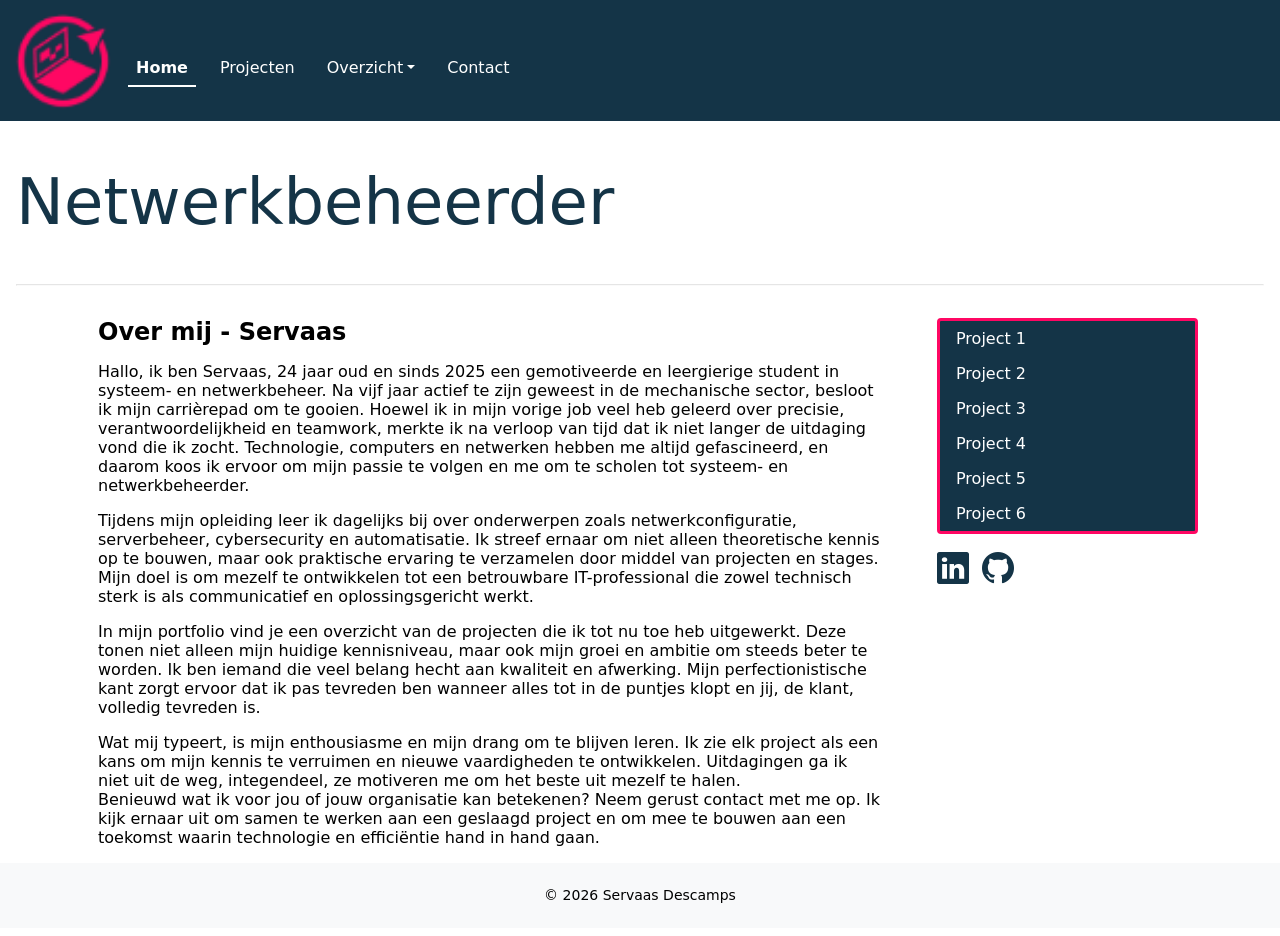
<file: index.html>
<!DOCTYPE html>
<html lang="nl-BE">
<head>
    <meta charset="UTF-8">
    <meta name="viewport" content="width=device-width, initial-scale=1.0">
    <title>Hoofdmenu</title>

    <!-- reset css voor jouw html-bestand -->
    <link href="./css/reset.css" rel="stylesheet">
    <!-- Bootstrap CSS -->
    <link href="https://cdn.jsdelivr.net/npm/bootstrap@5.3.8/dist/css/bootstrap.min.css" rel="stylesheet">
    <!-- Bootstrap CSS icons: https://icons.getbootstrap.com/#usage -->
    <link rel="stylesheet" href="https://cdn.jsdelivr.net/npm/bootstrap-icons@1.13.1/font/bootstrap-icons.min.css">
    <!-- font css voor jouw html-bestand -->
    <link href="./css/fonts.css" rel="stylesheet">    
    <!-- eigen geschreven css voor jouw html-bestand -->
    <link href="./css/style.css" rel="stylesheet">    
    <!-- JavaScript: Bootstrap Bundle with Popper -->
    <script src="https://cdn.jsdelivr.net/npm/bootstrap@5.3.8/dist/js/bootstrap.bundle.min.js"defer>
    </script>
    <!-- eigen geschreven Javascript voor jouw html-bestand -->
    <script src="./Javascript/script.js" defer></script>

</head>

<body>
    <nav class="navbar navbar-expand-md sticky-top blauwe-achtergrond">
        <div class="container-fluid">
            <a class="witte-letters" href="index.html"><img src="./assets/Logo_ServaasDescamps.png" alt="Netwerkbeheerder Servaas Descamps" width="100" height="105">
            </a>
            <button class="navbar-toggler rode-achtergrond"type="button" data-bs-toggle="collapse" data-bs-target="#navbarSupportedContent"
                aria-controls="navbarSupportedContent" aria-expanded="false" aria-label="Toggle navigation">
                <span class="navbar-toggler-icon"></span>
            </button>
            <div class="collapse navbar-collapse" id="navbarSupportedContent">
            <ul class="navbar-nav nav-underline">
                <li class="nav-item">
                <li>
                    <a class="nav-link active" aria-current="page" href="index.html">Home</a>
                </li>
                <li>
                    <a class="nav-link" href="portfolio.html">Projecten</a>
                </li>
                <li class="nav-item dropdown">
                    <a class="nav-link dropdown-toggle" data-bs-toggle="dropdown" href="portfolio.html" role="button" aria-expanded="false">Overzicht</a>
                    <ul class="dropdown-menu blauwe-achtergrond">
                        <li><a class="dropdown-item" href="portfolio_1.html">Project 1</a></li>
                        <li><a class="dropdown-item" href="portfolio_2.html">Project 2</a></li>
                        <li><a class="dropdown-item" href="portfolio_3.html">Project 3</a></li>
                        <li><a class="dropdown-item" href="portfolio_4.html">Project 4</a></li>
                        <li><a class="dropdown-item" href="portfolio_5.html">Project 5</a></li>
                        <li><a class="dropdown-item" href="portfolio_6.html">Project 6</a></li>
                    </ul>
                </li>
                <li class="nav-item">
                    <a class="nav-link" href="contact.html">Contact</a>
                </li>
            </ul>
            </div>
        </div>
    </nav>

    <header class="m-3">
        <h1 class="display-3 blauwe-letters">Netwerkbeheerder</h1>
        <hr>
    </header>
    
    <div class="container">
        <div class="row">
            <main class="col-md-9">
                <h2 class="m-3">Over mij - Servaas</h2>
                    <p class="m-3 pe-3">
                        Hallo, ik ben Servaas, 24 jaar oud en sinds 2025 een gemotiveerde en leergierige student in systeem- en netwerkbeheer. Na vijf jaar actief te zijn geweest in de mechanische sector, besloot ik mijn carrièrepad om te gooien. Hoewel ik in mijn vorige job veel heb geleerd over precisie, verantwoordelijkheid en teamwork, merkte ik na verloop van tijd dat ik niet langer de uitdaging vond die ik zocht. Technologie, computers en netwerken hebben me altijd gefascineerd, en daarom koos ik ervoor om mijn passie te volgen en me om te scholen tot systeem- en netwerkbeheerder.
                    </p>
                    <p class="m-3 pe-3">
                        Tijdens mijn opleiding leer ik dagelijks bij over onderwerpen zoals netwerkconfiguratie, serverbeheer, cybersecurity en automatisatie. Ik streef ernaar om niet alleen theoretische kennis op te bouwen, maar ook praktische ervaring te verzamelen door middel van projecten en stages. Mijn doel is om mezelf te ontwikkelen tot een betrouwbare IT-professional die zowel technisch sterk is als communicatief en oplossingsgericht werkt.
                    </p>
                    <p class="m-3 pe-3">
                        In mijn portfolio vind je een overzicht van de projecten die ik tot nu toe heb uitgewerkt. Deze tonen niet alleen mijn huidige kennisniveau, maar ook mijn groei en ambitie om steeds beter te worden. Ik ben iemand die veel belang hecht aan kwaliteit en afwerking. Mijn perfectionistische kant zorgt ervoor dat ik pas tevreden ben wanneer alles tot in de puntjes klopt en jij, de klant, volledig tevreden is.
                    </p>
                    <p class="m-3 pe-3">
                        Wat mij typeert, is mijn enthousiasme en mijn drang om te blijven leren. Ik zie elk project als een kans om mijn kennis te verruimen en nieuwe vaardigheden te ontwikkelen. Uitdagingen ga ik niet uit de weg, integendeel, ze motiveren me om het beste uit mezelf te halen.<br>
                        Benieuwd wat ik voor jou of jouw organisatie kan betekenen? Neem gerust contact met me op. Ik kijk ernaar uit om samen te werken aan een geslaagd project en om mee te bouwen aan een toekomst waarin technologie en efficiëntie hand in hand gaan.<br>
                    </p>
            </main>

            <aside class="col-md-3">
                <ul class="list-group blauwe-achtergrond" id="projectlijst" role="tablist">
                    <a class="list-group-item list-group-item-action blauwe-achtergrond" data-toggle="list" href="portfolio_1.html" role="tab">Project 1</a>
                    <a class="list-group-item list-group-item-action blauwe-achtergrond" data-toggle="list" href="portfolio_2.html" role="tab">Project 2</a>
                    <a class="list-group-item list-group-item-action blauwe-achtergrond" data-toggle="list" href="portfolio_3.html" role="tab">Project 3</a>
                    <a class="list-group-item list-group-item-action blauwe-achtergrond" data-toggle="list" href="portfolio_4.html" role="tab">Project 4</a>
                    <a class="list-group-item list-group-item-action blauwe-achtergrond" data-toggle="list" href="portfolio_5.html" role="tab">Project 5</a>
                    <a class="list-group-item list-group-item-action blauwe-achtergrond" data-toggle="list" href="portfolio_6.html" role="tab">Project 6</a>
                </ul>
                <ul class="list-inline socials">
                <li class="list-inline-item">
                    <a href="https://www.linkedin.com/in/servaas-descamps-7092b53a0/" target="_blank">
                    <i class="bi bi-linkedin blauwe-letters fs-2"></i>
                    </a>
                </li>
                <li class="list-inline-item">
                    <a href="https://github.com/servaasdescamps" target="_blank">
                    <i class="bi bi-github blauwe-letters fs-2"></i>
                    </a>
                </li>
                </ul>
            </aside>
        </div>
    </div>
    <footer class="container-fluid bg-light text-center h6 small p-4">&copy; <span id="year"></span> Servaas Descamps</footer>
</body>
</html>
</file>
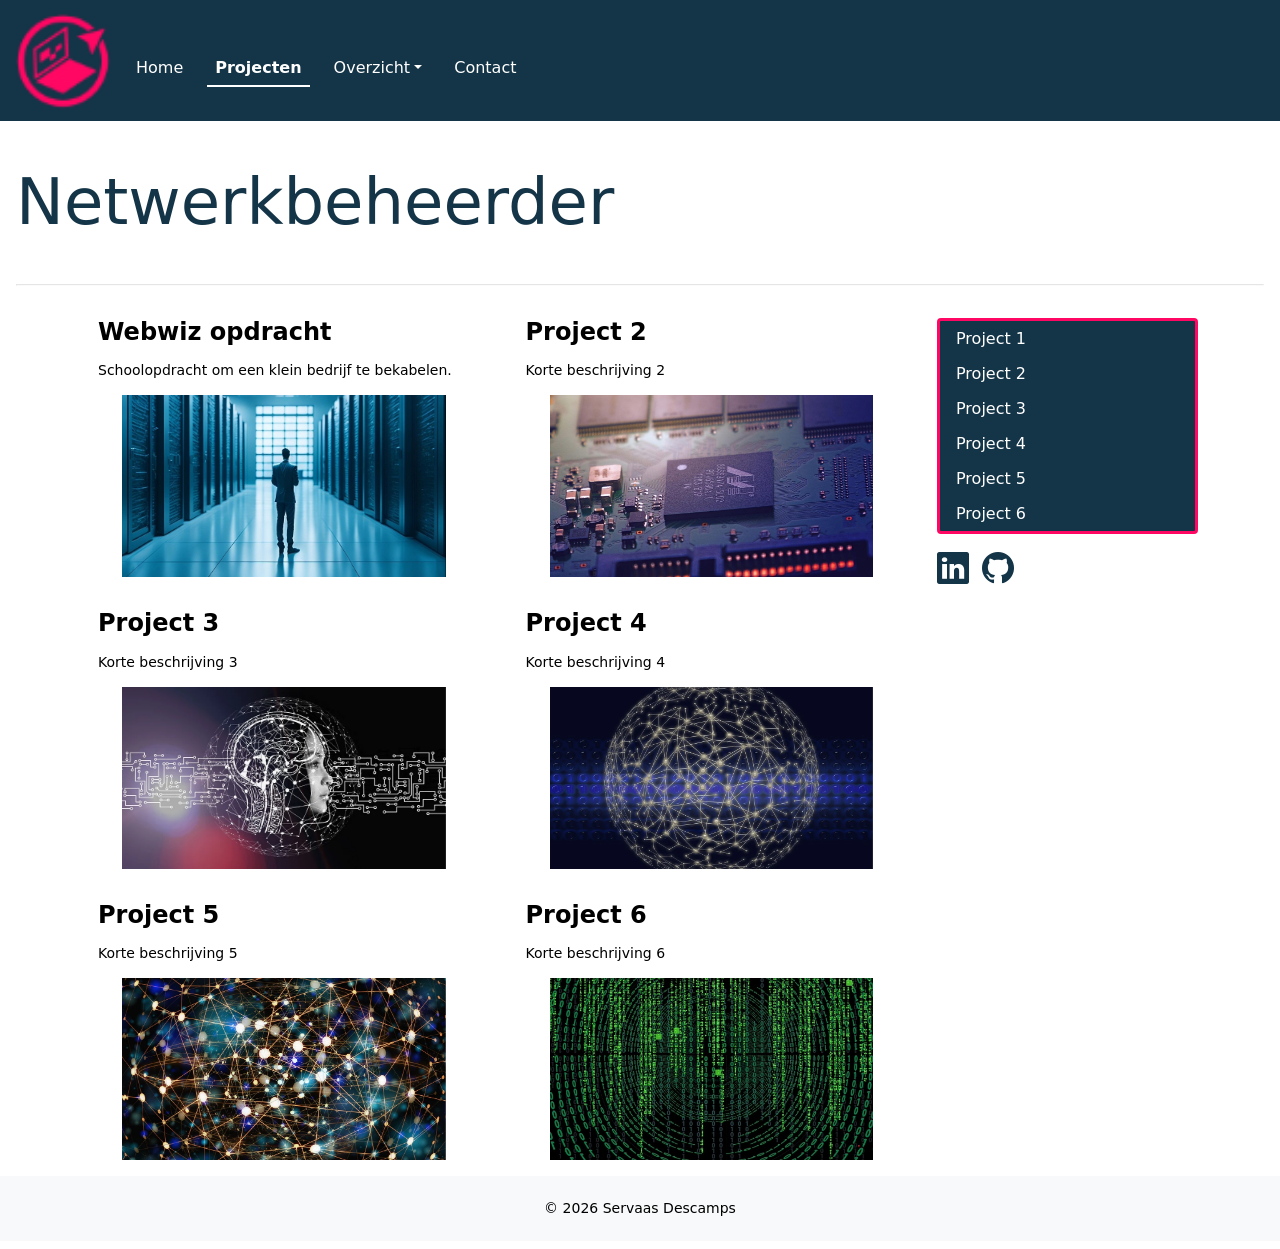
<file: portfolio.html>
<!DOCTYPE html>
<html lang="nl-BE">
<head>
    <meta charset="UTF-8">
    <meta name="viewport" content="width=device-width, initial-scale=1.0">
    <title>Projecten overzicht</title>

    <!-- reset css voor jouw html-bestand -->
    <link href="./css/reset.css" rel="stylesheet">
    <!-- Bootstrap CSS -->
    <link href="https://cdn.jsdelivr.net/npm/bootstrap@5.3.8/dist/css/bootstrap.min.css" rel="stylesheet">
    <!-- Bootstrap CSS icons: https://icons.getbootstrap.com/#usage -->
    <link rel="stylesheet" href="https://cdn.jsdelivr.net/npm/bootstrap-icons@1.13.1/font/bootstrap-icons.min.css">
    <!-- font css voor jouw html-bestand -->
    <link href="./css/fonts.css" rel="stylesheet">    
    <!-- eigen geschreven css voor jouw html-bestand -->
    <link href="./css/style.css" rel="stylesheet">    
    <!-- JavaScript: Bootstrap Bundle with Popper -->
    <script src="https://cdn.jsdelivr.net/npm/bootstrap@5.3.8/dist/js/bootstrap.bundle.min.js"defer>
    </script>
    <!-- eigen geschreven Javascript voor jouw html-bestand -->
    <script src="./Javascript/script.js" defer></script>

</head>

<body>
    <nav class="navbar navbar-expand-md sticky-top blauwe-achtergrond">
        <div class="container-fluid">
            <a class="witte-letters" href="index.html"><img src="./assets/Logo_ServaasDescamps.png" alt="Netwerkbeheerder Servaas Descamps" width="100" height="105">
            </a>
            <button class="navbar-toggler rode-achtergrond"type="button" data-bs-toggle="collapse" data-bs-target="#navbarSupportedContent"
                aria-controls="navbarSupportedContent" aria-expanded="false" aria-label="Toggle navigation">
                <span class="navbar-toggler-icon"></span>
            </button>
            <div class="collapse navbar-collapse" id="navbarSupportedContent">
            <ul class="navbar-nav nav-underline">
                <li class="nav-item">
                <li>
                    <a class="nav-link" aria-current="page" href="index.html">Home</a>
                </li>
                <li>
                    <a class="nav-link active" href="portfolio.html">Projecten</a>
                </li>
                <li class="nav-item dropdown">
                    <a class="nav-link dropdown-toggle" data-bs-toggle="dropdown" href="portfolio.html" role="button" aria-expanded="false">Overzicht</a>
                    <ul class="dropdown-menu blauwe-achtergrond">
                        <li><a class="dropdown-item" href="portfolio_1.html">Project 1</a></li>
                        <li><a class="dropdown-item" href="portfolio_2.html">Project 2</a></li>
                        <li><a class="dropdown-item" href="portfolio_3.html">Project 3</a></li>
                        <li><a class="dropdown-item" href="portfolio_4.html">Project 4</a></li>
                        <li><a class="dropdown-item" href="portfolio_5.html">Project 5</a></li>
                        <li><a class="dropdown-item" href="portfolio_6.html">Project 6</a></li>
                    </ul>
                </li>
                <li class="nav-item">
                    <a class="nav-link" href="contact.html">Contact</a>
                </li>
            </ul>
            </div>
        </div>
    </nav>

    <header class="m-3">
        <h1 class="display-3 blauwe-letters">Netwerkbeheerder</h1>
        <hr>
    </header>

    <div class="container">
        <div class="row">
            <main class="col-md-9">
                <section id="portfolio-intro" class="row">
                    <article class="portfolio-item col-md-6">
                        <h2 class="m-3">Webwiz opdracht</h2>
                        <p class="h6 small m-3">Schoolopdracht om een klein bedrijf te bekabelen.</p>
                        <a href="portfolio_1.html" rel="noopener">
                            <figure>
                            <img src="./assets/resized foto 1.jpg" class="foto" alt="afbeelding van datacenter" title="Datacenter">
                            </figure>
                        </a>
                    </article>
                    <article class="portfolio-item  col-md-6">
                        <h2 class="m-3">Project 2</h2>
                        <p class="h6 small m-3">Korte beschrijving 2</p>
                        <a href="portfolio_2.html" rel="noopener">
                            <figure><img src="./assets/resized foto 2.jpg" class="foto" alt="foto van een moederbord" title="Moederbord">
                            </figure>
                        </a>
                    </article>
                    <article class="portfolio-item col-md-6">
                        <h2 class="m-3">Project 3</h2>
                        <p class="h6 small m-3">Korte beschrijving 3</p>
                        <a href="portfolio_3.html" rel="noopener">
                            <figure><img src="./assets/resized foto 3.png" class="foto" alt="foto van een denknetwerk" title="Denknetwerk">
                            </figure>
                        </a>
                    </article>
                    <article class="portfolio-item col-md-6">
                        <h2 class="m-3">Project 4</h2>
                        <p class="h6 small m-3">Korte beschrijving 4</p>
                        <a href="portfolio_4.html" rel="noopener">
                            <figure><img src="./assets/resized 4.png" class="foto" alt="foto van internetbol" title="Internetbol">
                            </figure>
                        </a>
                    </article>
                    <article class="portfolio-item col-md-6">
                        <h2 class="m-3">Project 5</h2>
                        <p class="h6 small m-3">Korte beschrijving 5</p>
                        <a href="portfolio_5.html" rel="noopener">
                            <figure><img src="./assets/resized 5.png" class="foto" alt="foto van een licht netwerk" title="lichtnetwerk">
                            </figure>
                        </a>
                    </article>
                    <article class="portfolio-item col-md-6">
                        <h2 class="m-3">Project 6</h2>
                        <p class="h6 small m-3">Korte beschrijving 6</p>
                        <a href="portfolio_6.html" rel="noopener">
                            <figure><img src="./assets/resized 6.jpg" class="foto" alt="foto van de Matrix" title="De Matrix">
                            </figure>
                        </a>
                    </article>
                </section>
            </main>

            <aside class="col-md-3">
                <ul class="list-group blauwe-achtergrond" id="projectlijst" role="tablist">
                    <a class="list-group-item list-group-item-action blauwe-achtergrond" data-toggle="list" href="portfolio_1.html" role="tab">Project 1</a>
                    <a class="list-group-item list-group-item-action blauwe-achtergrond" data-toggle="list" href="portfolio_2.html" role="tab">Project 2</a>
                    <a class="list-group-item list-group-item-action blauwe-achtergrond" data-toggle="list" href="portfolio_3.html" role="tab">Project 3</a>
                    <a class="list-group-item list-group-item-action blauwe-achtergrond" data-toggle="list" href="portfolio_4.html" role="tab">Project 4</a>
                    <a class="list-group-item list-group-item-action blauwe-achtergrond" data-toggle="list" href="portfolio_5.html" role="tab">Project 5</a>
                    <a class="list-group-item list-group-item-action blauwe-achtergrond" data-toggle="list" href="portfolio_6.html" role="tab">Project 6</a>
                </ul>
                <ul class="list-inline socials">
                <li class="list-inline-item">
                    <a href="https://www.linkedin.com/in/servaas-descamps-7092b53a0/" target="_blank">
                    <i class="bi bi-linkedin blauwe-letters fs-2"></i>
                    </a>
                </li>
                <li class="list-inline-item">
                    <a href="https://github.com/servaasdescamps" target="_blank">
                    <i class="bi bi-github blauwe-letters fs-2"></i>
                    </a>
                </li>
            </aside>
        </div>
    </div>
    <footer class="container-fluid bg-light text-center h6 small p-4">&copy; <span id="year"></span> Servaas Descamps</footer>
</body>
</html>
</file>
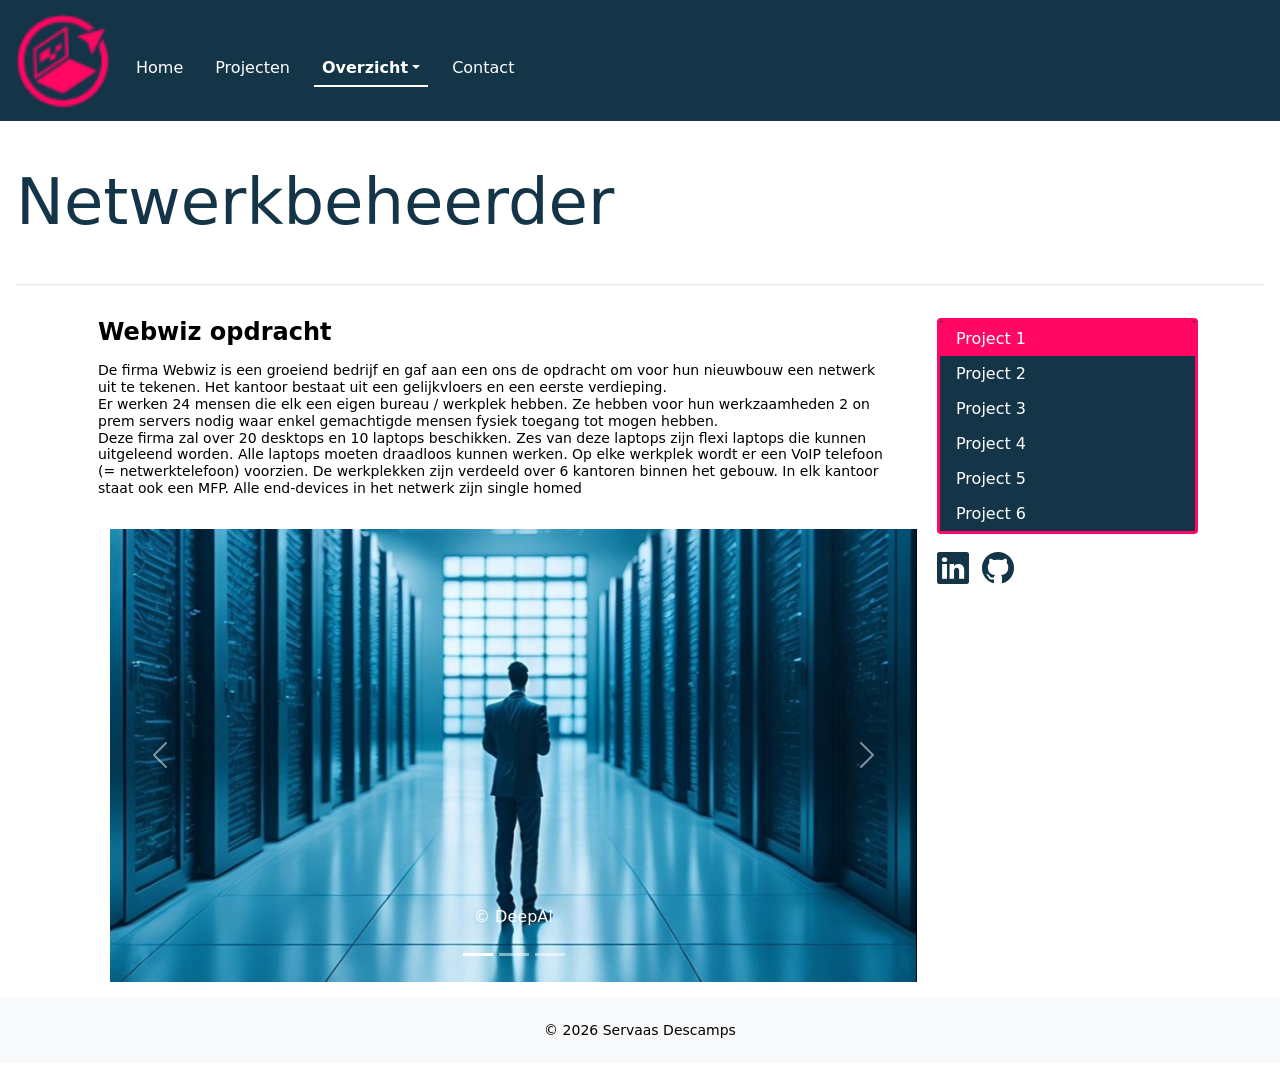
<file: portfolio_1.html>
<!DOCTYPE html>
<html lang="nl-BE">
<head>
    <meta charset="UTF-8">
    <meta name="viewport" content="width=device-width, initial-scale=1.0">
    <title>Webwiz Project</title>

    <!-- reset css voor jouw html-bestand -->
    <link href="./css/reset.css" rel="stylesheet">
    <!-- Bootstrap CSS -->
    <link href="https://cdn.jsdelivr.net/npm/bootstrap@5.3.8/dist/css/bootstrap.min.css" rel="stylesheet">
    <!-- Bootstrap CSS icons: https://icons.getbootstrap.com/#usage -->
    <link rel="stylesheet" href="https://cdn.jsdelivr.net/npm/bootstrap-icons@1.13.1/font/bootstrap-icons.min.css">
    <!-- font css voor jouw html-bestand -->
    <link href="./css/fonts.css" rel="stylesheet">    
    <!-- eigen geschreven css voor jouw html-bestand -->
    <link href="./css/style.css" rel="stylesheet">    
    <!-- JavaScript: Bootstrap Bundle with Popper -->
    <script src="https://cdn.jsdelivr.net/npm/bootstrap@5.3.8/dist/js/bootstrap.bundle.min.js"defer>
    </script>
    <!-- eigen geschreven Javascript voor jouw html-bestand -->
    <script src="./Javascript/script.js" defer></script>

</head>

<body>
    <nav class="navbar navbar-expand-md sticky-top blauwe-achtergrond">
        <div class="container-fluid">
            <a class="witte-letters" href="index.html"><img src="./assets/Logo_ServaasDescamps.png" alt="Netwerkbeheerder Servaas Descamps" width="100" height="105">
            </a>
            <button class="navbar-toggler rode-achtergrond"type="button" data-bs-toggle="collapse" data-bs-target="#navbarSupportedContent"
                aria-controls="navbarSupportedContent" aria-expanded="false" aria-label="Toggle navigation">
                <span class="navbar-toggler-icon"></span>
            </button>
            <div class="collapse navbar-collapse" id="navbarSupportedContent">
            <ul class="navbar-nav nav-underline">
                <li class="nav-item">
                <li>
                    <a class="nav-link" aria-current="page" href="index.html">Home</a>
                </li>
                <li>
                    <a class="nav-link" href="portfolio.html">Projecten</a>
                </li>
                <li class="nav-item dropdown">
                    <a class="nav-link dropdown-toggle active" data-bs-toggle="dropdown" href="portfolio.html" role="button" aria-expanded="false">Overzicht</a>
                    <ul class="dropdown-menu blauwe-achtergrond witte-letters">
                        <li><a class="dropdown-item active" href="portfolio_1.html">Project 1</a></li>
                        <li><a class="dropdown-item" href="portfolio_2.html">Project 2</a></li>
                        <li><a class="dropdown-item" href="portfolio_3.html">Project 3</a></li>
                        <li><a class="dropdown-item" href="portfolio_4.html">Project 4</a></li>
                        <li><a class="dropdown-item" href="portfolio_5.html">Project 5</a></li>
                        <li><a class="dropdown-item" href="portfolio_6.html">Project 6</a></li>
                    </ul>
                </li>
                <li class="nav-item">
                    <a class="nav-link" href="contact.html">Contact</a>
                </li>
            </ul>
            </div>
        </div>
    </nav>

    <header class="m-3">
        <h1 class="display-3 blauwe-letters">Netwerkbeheerder</h1>
        <hr>
    </header>

    <div class="container">
        <div class="row">
            <main class="col-md-9">
                <section id="portfolio-intro" class="row">
                    <article class="portfolio-item">
                        <h2 class="m-3">Webwiz opdracht</h2>
                        <p class="h6 small m-3">De firma Webwiz is een groeiend bedrijf en gaf aan een ons de opdracht om voor hun nieuwbouw een netwerk uit te tekenen. Het kantoor bestaat uit een gelijkvloers en een eerste verdieping.<br>
                        Er werken 24 mensen die elk een eigen bureau / werkplek hebben. Ze hebben voor hun werkzaamheden 2 on prem servers nodig waar enkel gemachtigde mensen fysiek toegang tot mogen hebben.<br>
                        Deze firma zal over 20 desktops en 10 laptops beschikken. Zes van deze laptops zijn flexi laptops die kunnen uitgeleend worden. Alle laptops moeten draadloos kunnen werken. Op elke werkplek wordt er een VoIP telefoon (= netwerktelefoon) voorzien. De werkplekken zijn verdeeld over 6 kantoren binnen het gebouw. In elk kantoor staat ook een MFP. Alle end-devices in het netwerk zijn single homed
                    </article>
                </section>
                <section id="slider" class="row m-3 col-12">
                    <div id="carouselExampleIndicators" class="carousel slide" data-bs-ride="false">
                        <div class="carousel-indicators">
                        <button type="button" data-bs-target="#carouselExampleIndicators" data-bs-slide-to="0" class="active"
                            aria-current="true" aria-label="Slide 1"></button>
                        <button type="button" data-bs-target="#carouselExampleIndicators" data-bs-slide-to="1"
                            aria-label="Slide 2"></button>
                        <button type="button" data-bs-target="#carouselExampleIndicators" data-bs-slide-to="2"
                            aria-label="Slide 3"></button>                
                        </div>
                        <div class="carousel-inner">
                        <div class="carousel-item active">
                            <img src="assets/resized foto 1.jpg" class="d-block w-100" alt="...">
                            <div class="carousel-caption d-none d-sm-block">
                            <p class="witte-letters">© DeepAI</p>
                            </div>
                        </div>
                        <div class="carousel-item">
                            <img src="assets/resized foto 2.jpg" class="d-block w-100" alt="...">
                            <div class="carousel-caption d-none d-sm-block">
                            <p class="witte-letters">© DeepAI</p>
                            </div>
                        </div>
                        <div class="carousel-item">
                            <img src="assets/resized foto 3.png" class="d-block w-100" alt="...">
                            <div class="carousel-caption d-none d-sm-block">
                            <p class="witte-letters">© DeepAI</p>
                            </div>
                        </div>             
                        </div>
                        <button class="carousel-control-prev" type="button" data-bs-target="#carouselExampleIndicators"
                        data-bs-slide="prev">
                            <span class="carousel-control-prev-icon" aria-hidden="true"></span>
                            <span class="visually-hidden">Previous</span>
                        </button>
                        <button class="carousel-control-next" type="button" data-bs-target="#carouselExampleIndicators"
                        data-bs-slide="next">
                            <span class="carousel-control-next-icon" aria-hidden="true"></span>
                            <span class="visually-hidden">Next</span>
                        </button>
                    </div>
                </section>                
            </main>
            <aside class="col-md-3">
                <ul class="list-group blauwe-achtergrond" id="projectlijst" role="tablist">
                    <a class="list-group-item list-group-item-action rode-achtergrond active" data-toggle="list" href="portfolio_1.html" role="tab">Project 1</a>
                    <a class="list-group-item list-group-item-action blauwe-achtergrond" data-toggle="list" href="portfolio_2.html" role="tab">Project 2</a>
                    <a class="list-group-item list-group-item-action blauwe-achtergrond" data-toggle="list" href="portfolio_3.html" role="tab">Project 3</a>
                    <a class="list-group-item list-group-item-action blauwe-achtergrond" data-toggle="list" href="portfolio_4.html" role="tab">Project 4</a>
                    <a class="list-group-item list-group-item-action blauwe-achtergrond" data-toggle="list" href="portfolio_5.html" role="tab">Project 5</a>
                    <a class="list-group-item list-group-item-action blauwe-achtergrond" data-toggle="list" href="portfolio_6.html" role="tab">Project 6</a>
                </ul>
                <ul class="list-inline socials">
                <li class="list-inline-item">
                    <a href="https://www.linkedin.com/in/servaas-descamps-7092b53a0/" target="_blank">
                    <i class="bi bi-linkedin blauwe-letters fs-2"></i>
                    </a>
                </li>
                <li class="list-inline-item">
                    <a href="https://github.com/servaasdescamps" target="_blank">
                    <i class="bi bi-github blauwe-letters fs-2"></i>
                    </a>
                </li>               
            </aside>
        </div>
    </div>
    <footer class="container-fluid bg-light text-center h6 small p-4">&copy; <span id="year"></span> Servaas Descamps</footer>
</body>
</html>
</file>
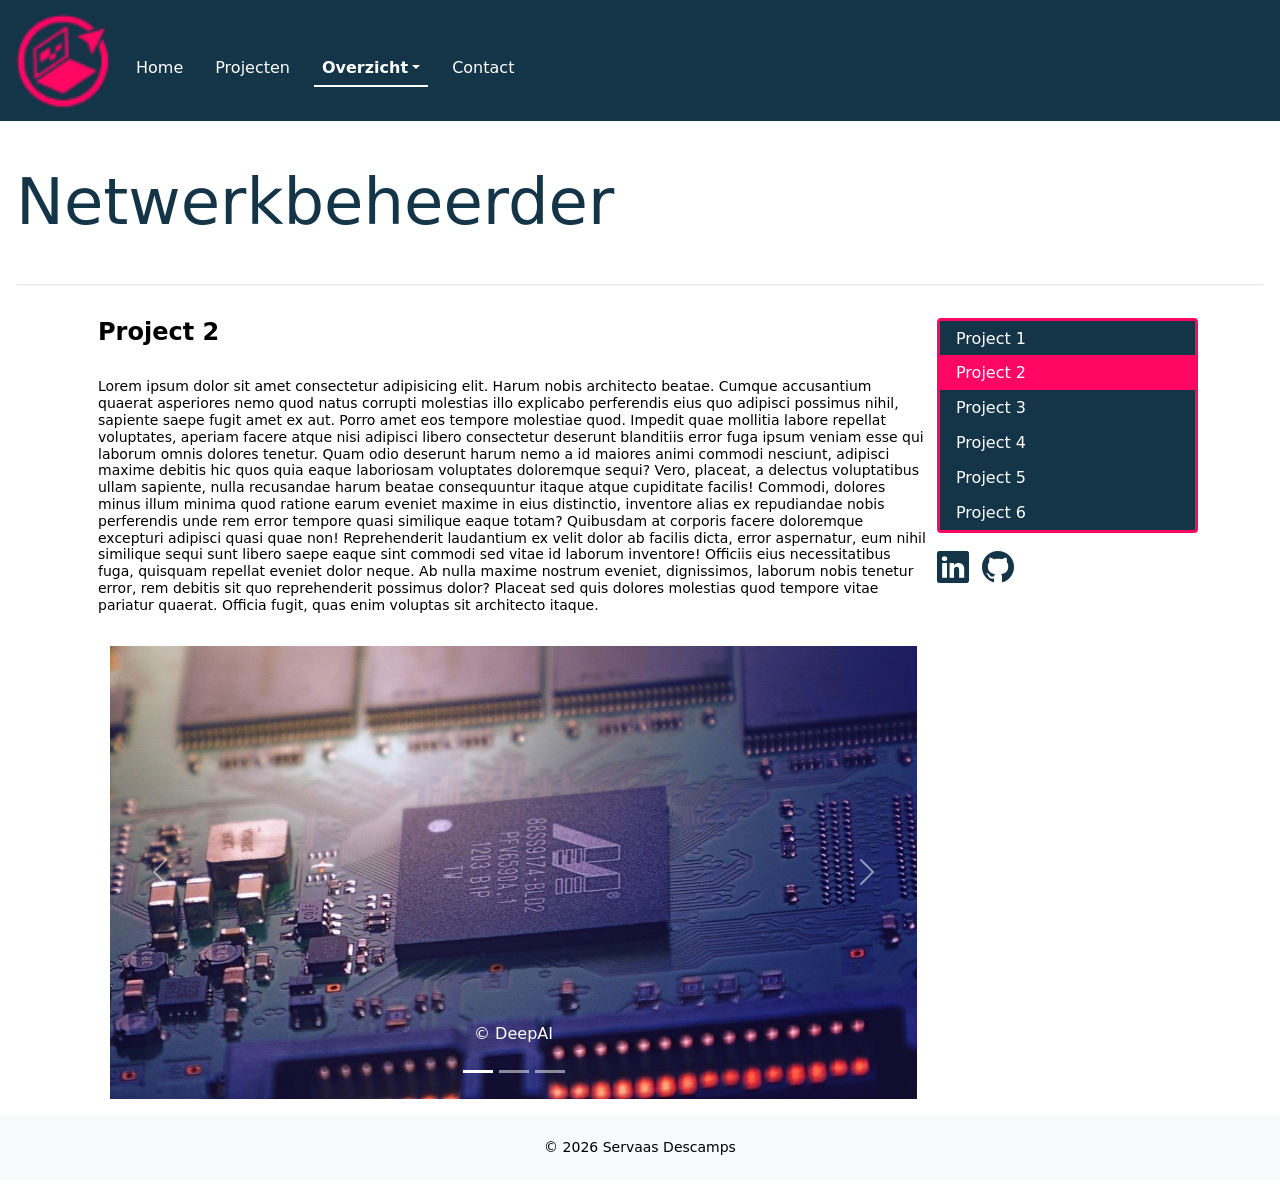
<file: portfolio_2.html>
<!DOCTYPE html>
<html lang="nl-BE">
<head>
    <meta charset="UTF-8">
    <meta name="viewport" content="width=device-width, initial-scale=1.0">
    <title>Project 2</title>

    <!-- reset css voor jouw html-bestand -->
    <link href="./css/reset.css" rel="stylesheet">
    <!-- Bootstrap CSS -->
    <link href="https://cdn.jsdelivr.net/npm/bootstrap@5.3.8/dist/css/bootstrap.min.css" rel="stylesheet">
    <!-- Bootstrap CSS icons: https://icons.getbootstrap.com/#usage -->
    <link rel="stylesheet" href="https://cdn.jsdelivr.net/npm/bootstrap-icons@1.13.1/font/bootstrap-icons.min.css">
    <!-- font css voor jouw html-bestand -->
    <link href="./css/fonts.css" rel="stylesheet">    
    <!-- eigen geschreven css voor jouw html-bestand -->
    <link href="./css/style.css" rel="stylesheet">    
    <!-- JavaScript: Bootstrap Bundle with Popper -->
    <script src="https://cdn.jsdelivr.net/npm/bootstrap@5.3.8/dist/js/bootstrap.bundle.min.js"defer>
    </script>
    <!-- eigen geschreven Javascript voor jouw html-bestand -->
    <script src="./Javascript/script.js" defer></script>

</head>

<body>
    <nav class="navbar navbar-expand-md sticky-top blauwe-achtergrond">
        <div class="container-fluid">
            <a class="witte-letters" href="index.html"><img src="./assets/Logo_ServaasDescamps.png" alt="Netwerkbeheerder Servaas Descamps" width="100" height="105">
            </a>
            <button class="navbar-toggler rode-achtergrond"type="button" data-bs-toggle="collapse" data-bs-target="#navbarSupportedContent"
                aria-controls="navbarSupportedContent" aria-expanded="false" aria-label="Toggle navigation">
                <span class="navbar-toggler-icon"></span>
            </button>
            <div class="collapse navbar-collapse" id="navbarSupportedContent">
            <ul class="navbar-nav nav-underline">
                <li class="nav-item">
                <li>
                    <a class="nav-link" aria-current="page" href="index.html">Home</a>
                </li>
                <li>
                    <a class="nav-link" href="portfolio.html">Projecten</a>
                </li>
                <li class="nav-item dropdown">
                    <a class="nav-link dropdown-toggle active" data-bs-toggle="dropdown" href="portfolio.html" role="button" aria-expanded="false">Overzicht</a>
                    <ul class="dropdown-menu blauwe-achtergrond">
                        <li><a class="dropdown-item" href="portfolio_1.html">Project 1</a></li>
                        <li><a class="dropdown-item active" href="portfolio_2.html">Project 2</a></li>
                        <li><a class="dropdown-item" href="portfolio_3.html">Project 3</a></li>
                        <li><a class="dropdown-item" href="portfolio_4.html">Project 4</a></li>
                        <li><a class="dropdown-item" href="portfolio_5.html">Project 5</a></li>
                        <li><a class="dropdown-item" href="portfolio_6.html">Project 6</a></li>
                    </ul>
                </li>
                <li class="nav-item">
                    <a class="nav-link" href="contact.html">Contact</a>
                </li>
            </ul>
            </div>
        </div>
    </nav>

    <header class="m-3">
        <h1 class="display-3 blauwe-letters">Netwerkbeheerder</h1>
        <hr>
    </header>

    <div class="container">
        <div class="row">
            <main class="col-md-9">
                <section id="portfolio-intro" class="row">
                    <article class="portfolio-item">
                        <h2 class="m-3">Project 2</h2>
                    </article>
                        <p class="h6 small m-3">Lorem ipsum dolor sit amet consectetur adipisicing elit. Harum nobis architecto beatae. Cumque accusantium quaerat asperiores nemo quod natus corrupti molestias illo explicabo perferendis eius quo adipisci possimus nihil, sapiente saepe fugit amet ex aut. Porro amet eos tempore molestiae quod. Impedit quae mollitia labore repellat voluptates, aperiam facere atque nisi adipisci libero consectetur deserunt blanditiis error fuga ipsum veniam esse qui laborum omnis dolores tenetur. Quam odio deserunt harum nemo a id maiores animi commodi nesciunt, adipisci maxime debitis hic quos quia eaque laboriosam voluptates doloremque sequi? Vero, placeat, a delectus voluptatibus ullam sapiente, nulla recusandae harum beatae consequuntur itaque atque cupiditate facilis! Commodi, dolores minus illum minima quod ratione earum eveniet maxime in eius distinctio, inventore alias ex repudiandae nobis perferendis unde rem error tempore quasi similique eaque totam? Quibusdam at corporis facere doloremque excepturi adipisci quasi quae non! Reprehenderit laudantium ex velit dolor ab facilis dicta, error aspernatur, eum nihil similique sequi sunt libero saepe eaque sint commodi sed vitae id laborum inventore! Officiis eius necessitatibus fuga, quisquam repellat eveniet dolor neque. Ab nulla maxime nostrum eveniet, dignissimos, laborum nobis tenetur error, rem debitis sit quo reprehenderit possimus dolor? Placeat sed quis dolores molestias quod tempore vitae pariatur quaerat. Officia fugit, quas enim voluptas sit architecto itaque.</p>
                    </article>
                </section>
                <section id="slider" class="row m-3 col-12">
                    <div id="carouselExampleIndicators" class="carousel slide" data-bs-ride="false">
                        <div class="carousel-indicators">
                        <button type="button" data-bs-target="#carouselExampleIndicators" data-bs-slide-to="0" class="active"
                            aria-current="true" aria-label="Slide 1"></button>
                        <button type="button" data-bs-target="#carouselExampleIndicators" data-bs-slide-to="1"
                            aria-label="Slide 2"></button>
                        <button type="button" data-bs-target="#carouselExampleIndicators" data-bs-slide-to="2"
                            aria-label="Slide 3"></button>                
                        </div>
                        <div class="carousel-inner">
                        <div class="carousel-item">
                            <img src="assets/resized foto 1.jpg" class="d-block w-100" alt="...">
                            <div class="carousel-caption d-none d-sm-block">
                            <p class="witte-letters">© DeepAI</p>
                            </div>
                        </div>
                        <div class="carousel-item active">
                            <img src="assets/resized foto 2.jpg" class="d-block w-100" alt="...">
                            <div class="carousel-caption d-none d-sm-block">
                            <p class="witte-letters">© DeepAI</p>
                            </div>
                        </div>
                        <div class="carousel-item">
                            <img src="assets/resized foto 3.png" class="d-block w-100" alt="...">
                            <div class="carousel-caption d-none d-sm-block">
                            <p class="witte-letters">© DeepAI</p>
                            </div>
                        </div>             
                        </div>
                        <button class="carousel-control-prev" type="button" data-bs-target="#carouselExampleIndicators"
                        data-bs-slide="prev">
                            <span class="carousel-control-prev-icon" aria-hidden="true"></span>
                            <span class="visually-hidden">Previous</span>
                        </button>
                        <button class="carousel-control-next" type="button" data-bs-target="#carouselExampleIndicators"
                        data-bs-slide="next">
                            <span class="carousel-control-next-icon" aria-hidden="true"></span>
                            <span class="visually-hidden">Next</span>
                        </button>
                    </div>
                </section>                   
            </main>
            <aside class="col-md-3">
                <ul class="list-group blauwe-achtergrond" id="projectlijst" role="tablist">
                    <a class="list-group-item list-group-item-action blauwe-achtergrond" data-toggle="list" href="portfolio_1.html" role="tab">Project 1</a>
                    <a class="list-group-item list-group-item-action rode-achtergrond active" data-toggle="list" href="portfolio_2.html" role="tab">Project 2</a>
                    <a class="list-group-item list-group-item-action blauwe-achtergrond" data-toggle="list" href="portfolio_3.html" role="tab">Project 3</a>
                    <a class="list-group-item list-group-item-action blauwe-achtergrond" data-toggle="list" href="portfolio_4.html" role="tab">Project 4</a>
                    <a class="list-group-item list-group-item-action blauwe-achtergrond" data-toggle="list" href="portfolio_5.html" role="tab">Project 5</a>
                    <a class="list-group-item list-group-item-action blauwe-achtergrond" data-toggle="list" href="portfolio_6.html" role="tab">Project 6</a>
                </ul>
                <ul class="list-inline socials">
                <li class="list-inline-item">
                    <a href="https://www.linkedin.com/in/servaas-descamps-7092b53a0/" target="_blank">
                    <i class="bi bi-linkedin blauwe-letters fs-2"></i>
                    </a>
                </li>
                <li class="list-inline-item">
                    <a href="https://github.com/servaasdescamps" target="_blank">
                    <i class="bi bi-github blauwe-letters fs-2"></i>
                    </a>
                </li>
            </aside>
        </div>
    </div>
    <footer class="container-fluid bg-light text-center h6 small p-4">&copy; <span id="year"></span> Servaas Descamps</footer>
</body>
</html>
</file>
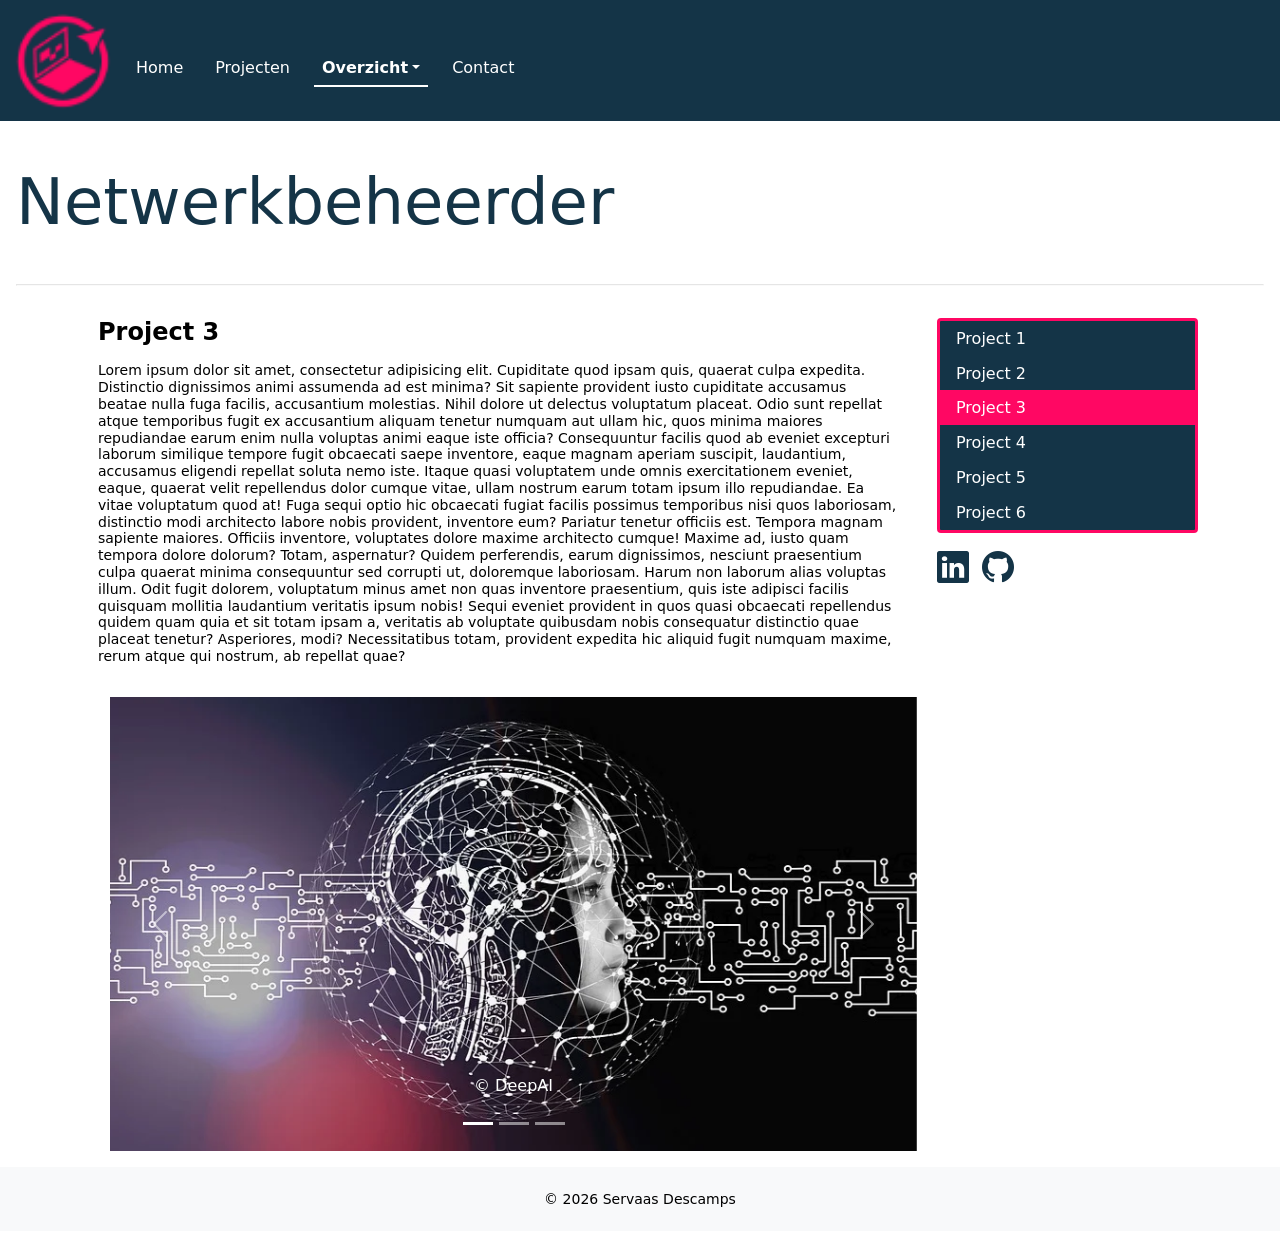
<file: portfolio_3.html>
<!DOCTYPE html>
<html lang="nl-BE">
<head>
    <meta charset="UTF-8">
    <meta name="viewport" content="width=device-width, initial-scale=1.0">
    <title>Project 3</title>

    <!-- reset css voor jouw html-bestand -->
    <link href="./css/reset.css" rel="stylesheet">
    <!-- Bootstrap CSS -->
    <link href="https://cdn.jsdelivr.net/npm/bootstrap@5.3.8/dist/css/bootstrap.min.css" rel="stylesheet">
    <!-- Bootstrap CSS icons: https://icons.getbootstrap.com/#usage -->
    <link rel="stylesheet" href="https://cdn.jsdelivr.net/npm/bootstrap-icons@1.13.1/font/bootstrap-icons.min.css">
    <!-- font css voor jouw html-bestand -->
    <link href="./css/fonts.css" rel="stylesheet">    
    <!-- eigen geschreven css voor jouw html-bestand -->
    <link href="./css/style.css" rel="stylesheet">    
    <!-- JavaScript: Bootstrap Bundle with Popper -->
    <script src="https://cdn.jsdelivr.net/npm/bootstrap@5.3.8/dist/js/bootstrap.bundle.min.js"defer>
    </script>
    <!-- eigen geschreven Javascript voor jouw html-bestand -->
    <script src="./Javascript/script.js" defer></script>

</head>

<body>
    <nav class="navbar navbar-expand-md sticky-top blauwe-achtergrond">
        <div class="container-fluid">
            <a class="witte-letters" href="index.html"><img src="./assets/Logo_ServaasDescamps.png" alt="Netwerkbeheerder Servaas Descamps" width="100" height="105">
            </a>
            <button class="navbar-toggler rode-achtergrond"type="button" data-bs-toggle="collapse" data-bs-target="#navbarSupportedContent"
                aria-controls="navbarSupportedContent" aria-expanded="false" aria-label="Toggle navigation">
                <span class="navbar-toggler-icon"></span>
            </button>
            <div class="collapse navbar-collapse" id="navbarSupportedContent">
            <ul class="navbar-nav nav-underline">
                <li class="nav-item">
                <li>
                    <a class="nav-link" aria-current="page" href="index.html">Home</a>
                </li>
                <li>
                    <a class="nav-link" href="portfolio.html">Projecten</a>
                </li>
                <li class="nav-item dropdown">
                    <a class="nav-link dropdown-toggle active" data-bs-toggle="dropdown" href="portfolio.html" role="button" aria-expanded="false">Overzicht</a>
                    <ul class="dropdown-menu blauwe-achtergrond">
                        <li><a class="dropdown-item" href="portfolio_1.html">Project 1</a></li>
                        <li><a class="dropdown-item" href="portfolio_2.html">Project 2</a></li>
                        <li><a class="dropdown-item active" href="portfolio_3.html">Project 3</a></li>
                        <li><a class="dropdown-item" href="portfolio_4.html">Project 4</a></li>
                        <li><a class="dropdown-item" href="portfolio_5.html">Project 5</a></li>
                        <li><a class="dropdown-item" href="portfolio_6.html">Project 6</a></li>
                    </ul>
                </li>
                <li class="nav-item">
                    <a class="nav-link" href="contact.html">Contact</a>
                </li>
            </ul>
            </div>
        </div>
    </nav>

    <header class="m-3">
        <h1 class="display-3 blauwe-letters">Netwerkbeheerder</h1>
        <hr>
    </header>

    <div class="container">
        <div class="row">
            <main class="col-md-9">
                <section id="portfolio-intro" class="row">
                    <article class="portfolio-item">
                        <h2 class="m-3">Project 3</h2>
                        <p class="h6 small m-3">Lorem ipsum dolor sit amet, consectetur adipisicing elit. Cupiditate quod ipsam quis, quaerat culpa expedita. Distinctio dignissimos animi assumenda ad est minima? Sit sapiente provident iusto cupiditate accusamus beatae nulla fuga facilis, accusantium molestias. Nihil dolore ut delectus voluptatum placeat. Odio sunt repellat atque temporibus fugit ex accusantium aliquam tenetur numquam aut ullam hic, quos minima maiores repudiandae earum enim nulla voluptas animi eaque iste officia? Consequuntur facilis quod ab eveniet excepturi laborum similique tempore fugit obcaecati saepe inventore, eaque magnam aperiam suscipit, laudantium, accusamus eligendi repellat soluta nemo iste. Itaque quasi voluptatem unde omnis exercitationem eveniet, eaque, quaerat velit repellendus dolor cumque vitae, ullam nostrum earum totam ipsum illo repudiandae. Ea vitae voluptatum quod at! Fuga sequi optio hic obcaecati fugiat facilis possimus temporibus nisi quos laboriosam, distinctio modi architecto labore nobis provident, inventore eum? Pariatur tenetur officiis est. Tempora magnam sapiente maiores. Officiis inventore, voluptates dolore maxime architecto cumque! Maxime ad, iusto quam tempora dolore dolorum? Totam, aspernatur? Quidem perferendis, earum dignissimos, nesciunt praesentium culpa quaerat minima consequuntur sed corrupti ut, doloremque laboriosam. Harum non laborum alias voluptas illum. Odit fugit dolorem, voluptatum minus amet non quas inventore praesentium, quis iste adipisci facilis quisquam mollitia laudantium veritatis ipsum nobis! Sequi eveniet provident in quos quasi obcaecati repellendus quidem quam quia et sit totam ipsam a, veritatis ab voluptate quibusdam nobis consequatur distinctio quae placeat tenetur? Asperiores, modi? Necessitatibus totam, provident expedita hic aliquid fugit numquam maxime, rerum atque qui nostrum, ab repellat quae?</p>
                    </article>
                </section>
                <section id="slider" class="row m-3 col-12">
                    <div id="carouselExampleIndicators" class="carousel slide" data-bs-ride="false">
                        <div class="carousel-indicators">
                        <button type="button" data-bs-target="#carouselExampleIndicators" data-bs-slide-to="0" class="active"
                            aria-current="true" aria-label="Slide 1"></button>
                        <button type="button" data-bs-target="#carouselExampleIndicators" data-bs-slide-to="1"
                            aria-label="Slide 2"></button>
                        <button type="button" data-bs-target="#carouselExampleIndicators" data-bs-slide-to="2"
                            aria-label="Slide 3"></button>                
                        </div>
                        <div class="carousel-inner">
                        <div class="carousel-item">
                            <img src="assets/resized foto 1.jpg" class="d-block w-100" alt="...">
                            <div class="carousel-caption d-none d-sm-block">
                            <p class="witte-letters">© DeepAI</p>
                            </div>
                        </div>
                        <div class="carousel-item">
                            <img src="assets/resized foto 2.jpg" class="d-block w-100" alt="...">
                            <div class="carousel-caption d-none d-sm-block">
                            <p class="witte-letters">© DeepAI</p>
                            </div>
                        </div>
                        <div class="carousel-item active">
                            <img src="assets/resized foto 3.png" class="d-block w-100" alt="...">
                            <div class="carousel-caption d-none d-sm-block">
                            <p class="witte-letters">© DeepAI</p>
                            </div>
                        </div>             
                        </div>
                        <button class="carousel-control-prev" type="button" data-bs-target="#carouselExampleIndicators"
                        data-bs-slide="prev">
                            <span class="carousel-control-prev-icon" aria-hidden="true"></span>
                            <span class="visually-hidden">Previous</span>
                        </button>
                        <button class="carousel-control-next" type="button" data-bs-target="#carouselExampleIndicators"
                        data-bs-slide="next">
                            <span class="carousel-control-next-icon" aria-hidden="true"></span>
                            <span class="visually-hidden">Next</span>
                        </button>
                    </div>
                </section>                   
            </main>
            <aside class="col-md-3">
                <ul class="list-group blauwe-achtergrond" id="projectlijst" role="tablist">
                    <a class="list-group-item list-group-item-action blauwe-achtergrond" data-toggle="list" href="portfolio_1.html" role="tab">Project 1</a>
                    <a class="list-group-item list-group-item-action blauwe-achtergrond" data-toggle="list" href="portfolio_2.html" role="tab">Project 2</a>
                    <a class="list-group-item list-group-item-action rode-achtergrond active" data-toggle="list" href="portfolio_3.html" role="tab">Project 3</a>
                    <a class="list-group-item list-group-item-action blauwe-achtergrond" data-toggle="list" href="portfolio_4.html" role="tab">Project 4</a>
                    <a class="list-group-item list-group-item-action blauwe-achtergrond" data-toggle="list" href="portfolio_5.html" role="tab">Project 5</a>
                    <a class="list-group-item list-group-item-action blauwe-achtergrond" data-toggle="list" href="portfolio_6.html" role="tab">Project 6</a>
                </ul>
                <ul class="list-inline socials">
                <li class="list-inline-item">
                    <a href="https://www.linkedin.com/in/servaas-descamps-7092b53a0/" target="_blank">
                    <i class="bi bi-linkedin blauwe-letters fs-2"></i>
                    </a>
                </li>
                <li class="list-inline-item">
                    <a href="https://github.com/servaasdescamps" target="_blank">
                    <i class="bi bi-github blauwe-letters fs-2"></i>
                    </a>
                </li>
            </aside>
        </div>
    </div>
    <footer class="container-fluid bg-light text-center h6 small p-4">&copy; <span id="year"></span> Servaas Descamps</footer>
</body>
</html>
</file>
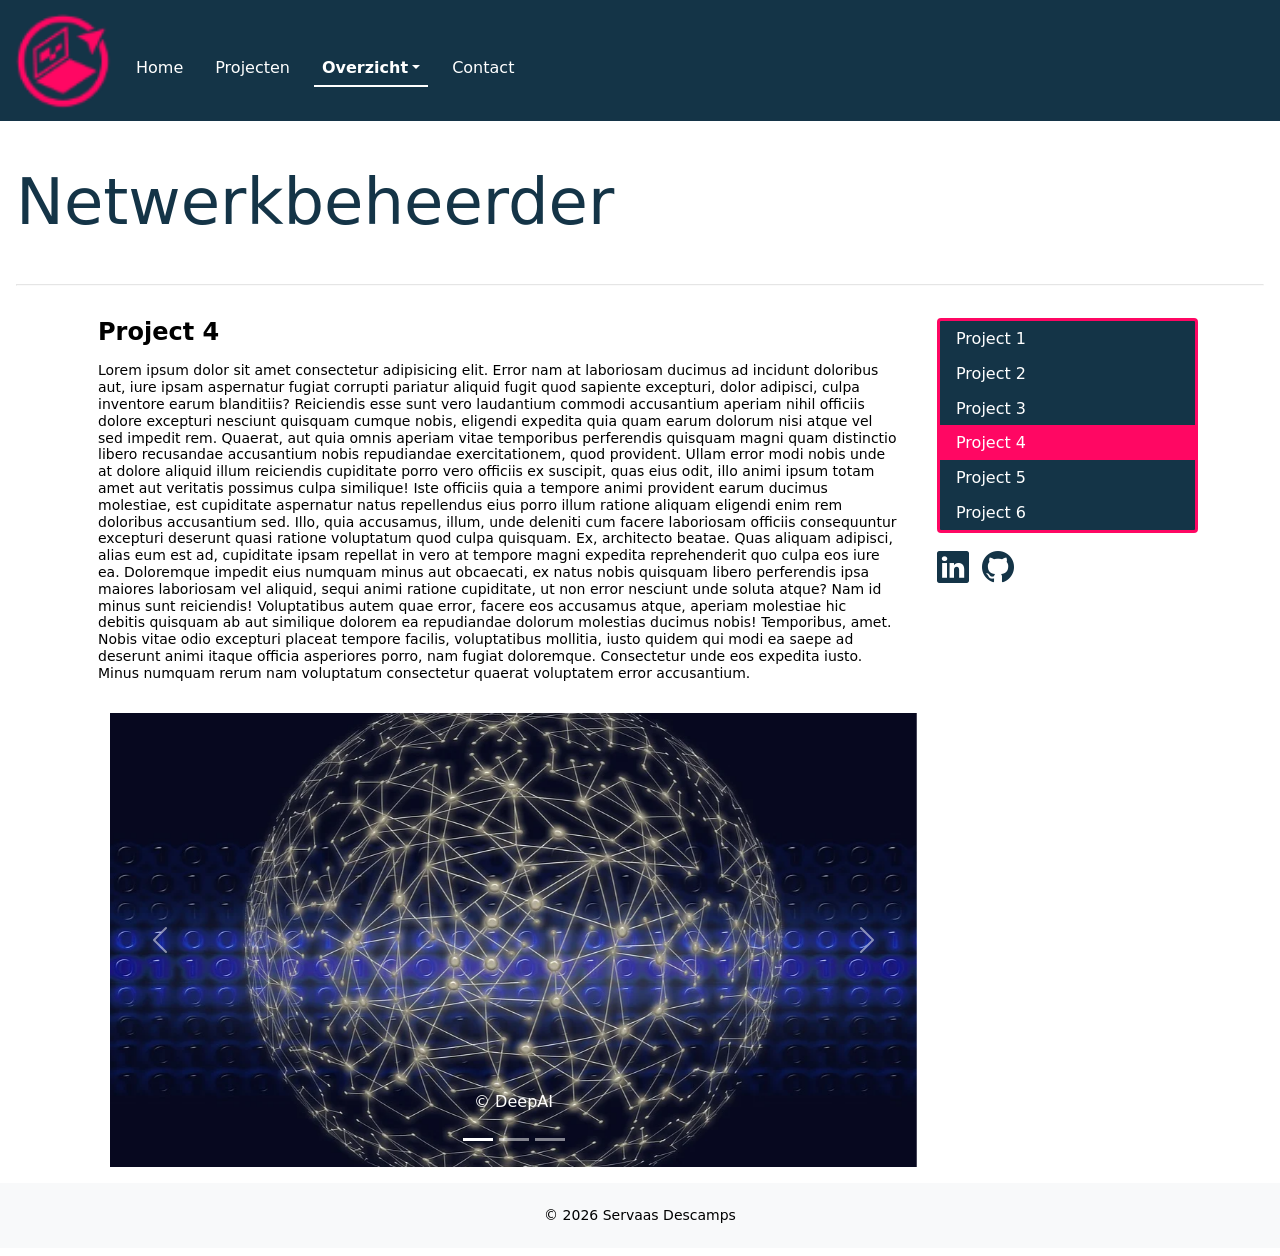
<file: portfolio_4.html>
<!DOCTYPE html>
<html lang="nl-BE">
<head>
    <meta charset="UTF-8">
    <meta name="viewport" content="width=device-width, initial-scale=1.0">
    <title>Project 4</title>

    <!-- reset css voor jouw html-bestand -->
    <link href="./css/reset.css" rel="stylesheet">
    <!-- Bootstrap CSS -->
    <link href="https://cdn.jsdelivr.net/npm/bootstrap@5.3.8/dist/css/bootstrap.min.css" rel="stylesheet">
    <!-- Bootstrap CSS icons: https://icons.getbootstrap.com/#usage -->
    <link rel="stylesheet" href="https://cdn.jsdelivr.net/npm/bootstrap-icons@1.13.1/font/bootstrap-icons.min.css">
    <!-- font css voor jouw html-bestand -->
    <link href="./css/fonts.css" rel="stylesheet">    
    <!-- eigen geschreven css voor jouw html-bestand -->
    <link href="./css/style.css" rel="stylesheet">    
    <!-- JavaScript: Bootstrap Bundle with Popper -->
    <script src="https://cdn.jsdelivr.net/npm/bootstrap@5.3.8/dist/js/bootstrap.bundle.min.js"defer>
    </script>
    <!-- eigen geschreven Javascript voor jouw html-bestand -->
    <script src="./Javascript/script.js" defer></script>

</head>

<body>
    <nav class="navbar navbar-expand-md sticky-top blauwe-achtergrond">
        <div class="container-fluid">
            <a class="witte-letters" href="index.html"><img src="./assets/Logo_ServaasDescamps.png" alt="Netwerkbeheerder Servaas Descamps" width="100" height="105">
            </a>
            <button class="navbar-toggler rode-achtergrond"type="button" data-bs-toggle="collapse" data-bs-target="#navbarSupportedContent"
                aria-controls="navbarSupportedContent" aria-expanded="false" aria-label="Toggle navigation">
                <span class="navbar-toggler-icon"></span>
            </button>
            <div class="collapse navbar-collapse" id="navbarSupportedContent">
            <ul class="navbar-nav nav-underline">
                <li class="nav-item">
                <li>
                    <a class="nav-link" aria-current="page" href="index.html">Home</a>
                </li>
                <li>
                    <a class="nav-link" href="portfolio.html">Projecten</a>
                </li>
                <li class="nav-item dropdown">
                    <a class="nav-link dropdown-toggle active" data-bs-toggle="dropdown" href="portfolio.html" role="button" aria-expanded="false">Overzicht</a>
                    <ul class="dropdown-menu blauwe-achtergrond">
                        <li><a class="dropdown-item" href="portfolio_1.html">Project 1</a></li>
                        <li><a class="dropdown-item" href="portfolio_2.html">Project 2</a></li>
                        <li><a class="dropdown-item" href="portfolio_3.html">Project 3</a></li>
                        <li><a class="dropdown-item active" href="portfolio_4.html">Project 4</a></li>
                        <li><a class="dropdown-item" href="portfolio_5.html">Project 5</a></li>
                        <li><a class="dropdown-item" href="portfolio_6.html">Project 6</a></li>
                    </ul>
                </li>
                <li class="nav-item">
                    <a class="nav-link" href="contact.html">Contact</a>
                </li>
            </ul>
            </div>
        </div>
    </nav>

    <header class="m-3">
        <h1 class="display-3 blauwe-letters">Netwerkbeheerder</h1>
        <hr>
    </header>

    <div class="container">
        <div class="row">
            <main class="col-md-9">
                <section id="portfolio-intro" class="row">
                    <article class="portfolio-item">
                        <h2 class="m-3">Project 4</h2>
                        <p class="h6 small m-3">Lorem ipsum dolor sit amet consectetur adipisicing elit. Error nam at laboriosam ducimus ad incidunt doloribus aut, iure ipsam aspernatur fugiat corrupti pariatur aliquid fugit quod sapiente excepturi, dolor adipisci, culpa inventore earum blanditiis? Reiciendis esse sunt vero laudantium commodi accusantium aperiam nihil officiis dolore excepturi nesciunt quisquam cumque nobis, eligendi expedita quia quam earum dolorum nisi atque vel sed impedit rem. Quaerat, aut quia omnis aperiam vitae temporibus perferendis quisquam magni quam distinctio libero recusandae accusantium nobis repudiandae exercitationem, quod provident. Ullam error modi nobis unde at dolore aliquid illum reiciendis cupiditate porro vero officiis ex suscipit, quas eius odit, illo animi ipsum totam amet aut veritatis possimus culpa similique! Iste officiis quia a tempore animi provident earum ducimus molestiae, est cupiditate aspernatur natus repellendus eius porro illum ratione aliquam eligendi enim rem doloribus accusantium sed. Illo, quia accusamus, illum, unde deleniti cum facere laboriosam officiis consequuntur excepturi deserunt quasi ratione voluptatum quod culpa quisquam. Ex, architecto beatae. Quas aliquam adipisci, alias eum est ad, cupiditate ipsam repellat in vero at tempore magni expedita reprehenderit quo culpa eos iure ea. Doloremque impedit eius numquam minus aut obcaecati, ex natus nobis quisquam libero perferendis ipsa maiores laboriosam vel aliquid, sequi animi ratione cupiditate, ut non error nesciunt unde soluta atque? Nam id minus sunt reiciendis! Voluptatibus autem quae error, facere eos accusamus atque, aperiam molestiae hic debitis quisquam ab aut similique dolorem ea repudiandae dolorum molestias ducimus nobis! Temporibus, amet. Nobis vitae odio excepturi placeat tempore facilis, voluptatibus mollitia, iusto quidem qui modi ea saepe ad deserunt animi itaque officia asperiores porro, nam fugiat doloremque. Consectetur unde eos expedita iusto. Minus numquam rerum nam voluptatum consectetur quaerat voluptatem error accusantium.</p>
                    </article>
                </section>
                <section id="slider" class="row m-3 col-12">
                    <div id="carouselExampleIndicators" class="carousel slide" data-bs-ride="false">
                        <div class="carousel-indicators">
                        <button type="button" data-bs-target="#carouselExampleIndicators" data-bs-slide-to="0" class="active"
                            aria-current="true" aria-label="Slide 1"></button>
                        <button type="button" data-bs-target="#carouselExampleIndicators" data-bs-slide-to="1"
                            aria-label="Slide 2"></button>
                        <button type="button" data-bs-target="#carouselExampleIndicators" data-bs-slide-to="2"
                            aria-label="Slide 3"></button>                
                        </div>
                        <div class="carousel-inner">
                        <div class="carousel-item active">
                            <img src="assets/resized 4.png" class="d-block w-100" alt="...">
                            <div class="carousel-caption d-none d-sm-block">
                            <p class="witte-letters">© DeepAI</p>
                            </div>
                        </div>
                        <div class="carousel-item">
                            <img src="assets/resized 5.png" class="d-block w-100" alt="...">
                            <div class="carousel-caption d-none d-sm-block">
                            <p class="witte-letters">© DeepAI</p>
                            </div>
                        </div>
                        <div class="carousel-item">
                            <img src="assets/resized 6.jpg" class="d-block w-100" alt="...">
                            <div class="carousel-caption d-none d-sm-block">
                            <p class="witte-letters">© DeepAI</p>
                            </div>
                        </div>             
                        </div>
                        <button class="carousel-control-prev" type="button" data-bs-target="#carouselExampleIndicators"
                        data-bs-slide="prev">
                            <span class="carousel-control-prev-icon" aria-hidden="true"></span>
                            <span class="visually-hidden">Previous</span>
                        </button>
                        <button class="carousel-control-next" type="button" data-bs-target="#carouselExampleIndicators"
                        data-bs-slide="next">
                            <span class="carousel-control-next-icon" aria-hidden="true"></span>
                            <span class="visually-hidden">Next</span>
                        </button>
                    </div>
                </section>                  
            </main>
            <aside class="col-md-3">
                <ul class="list-group blauwe-achtergrond" id="projectlijst" role="tablist">
                    <a class="list-group-item list-group-item-action blauwe-achtergrond witte-letters" data-toggle="list" href="portfolio_1.html" role="tab">Project 1</a>
                    <a class="list-group-item list-group-item-action blauwe-achtergrond witte-letters" data-toggle="list" href="portfolio_2.html" role="tab">Project 2</a>
                    <a class="list-group-item list-group-item-action blauwe-achtergrond witte-letters" data-toggle="list" href="portfolio_3.html" role="tab">Project 3</a>
                    <a class="list-group-item list-group-item-action rode-achtergrond witte-letters active" data-toggle="list" href="portfolio_4.html" role="tab">Project 4</a>
                    <a class="list-group-item list-group-item-action blauwe-achtergrond witte-letters" data-toggle="list" href="portfolio_5.html" role="tab">Project 5</a>
                    <a class="list-group-item list-group-item-action blauwe-achtergrond witte-letters" data-toggle="list" href="portfolio_6.html" role="tab">Project 6</a>
                </ul>
                <ul class="list-inline socials">
                <li class="list-inline-item">
                    <a href="https://www.linkedin.com/in/servaas-descamps-7092b53a0/" target="_blank">
                    <i class="bi bi-linkedin blauwe-letters fs-2"></i>
                    </a>
                </li>
                <li class="list-inline-item">
                    <a href="https://github.com/servaasdescamps" target="_blank">
                    <i class="bi bi-github blauwe-letters fs-2"></i>
                    </a>
                </li>
            </aside>
        </div>
    </div>
    <footer class="container-fluid bg-light text-center h6 small p-4">&copy; <span id="year"></span> Servaas Descamps</footer>
</body>
</html>
</file>
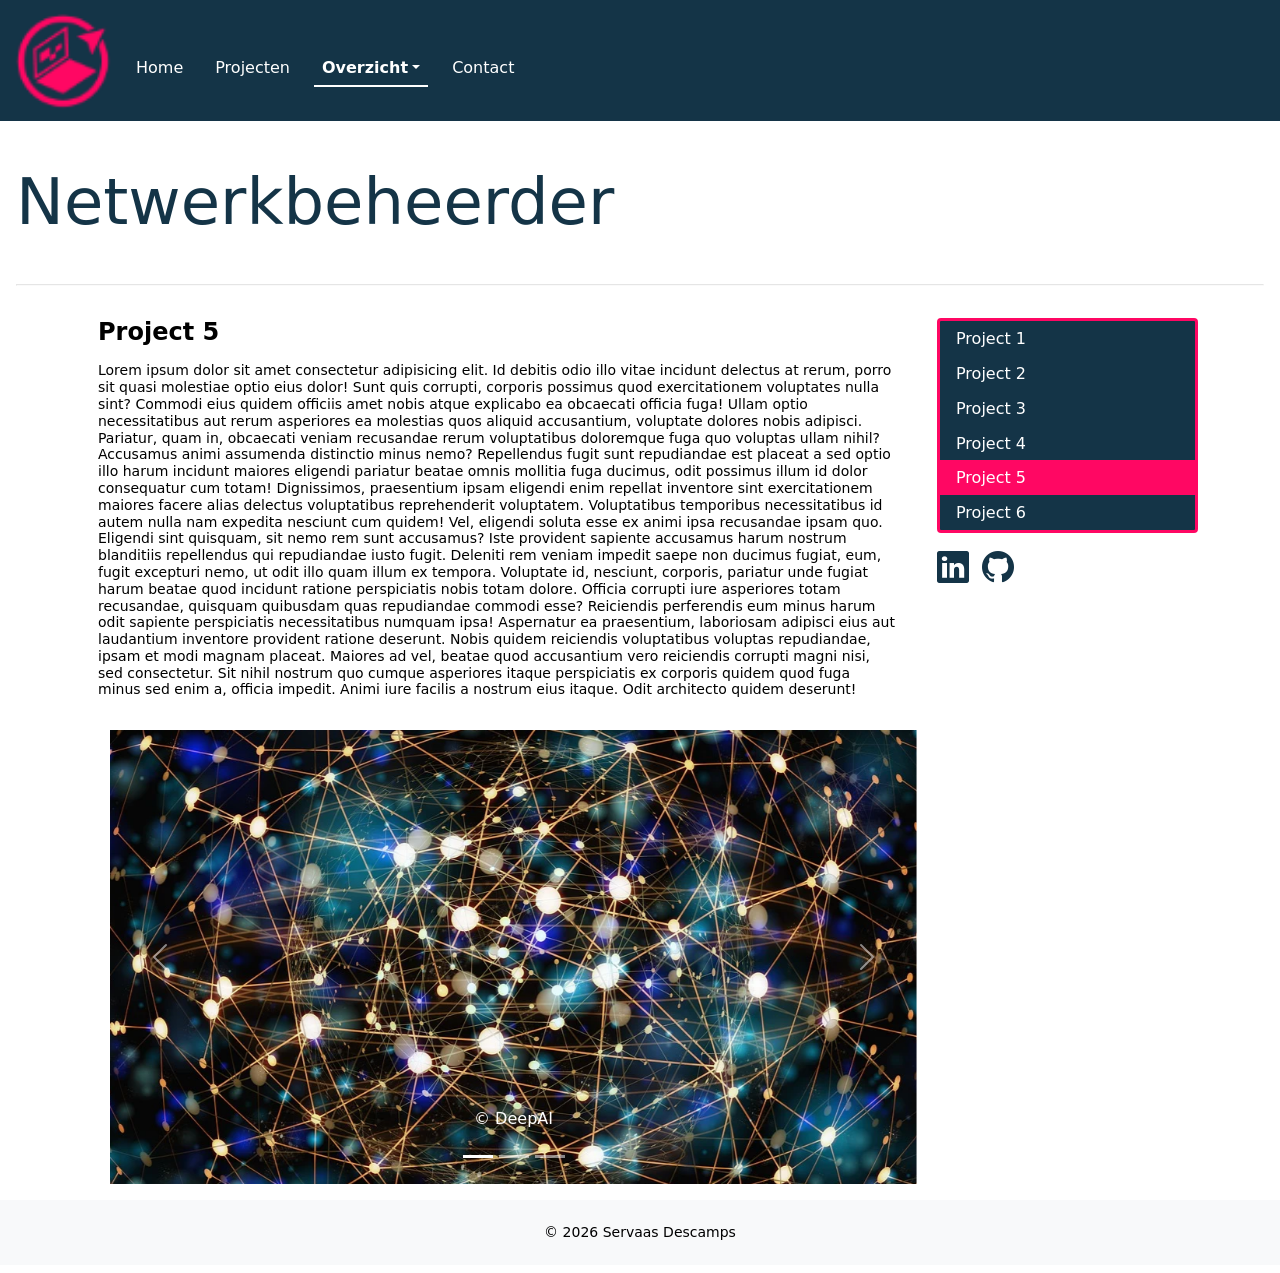
<file: portfolio_5.html>
<!DOCTYPE html>
<html lang="nl-BE">
<head>
    <meta charset="UTF-8">
    <meta name="viewport" content="width=device-width, initial-scale=1.0">
    <title>Project 5</title>

    <!-- reset css voor jouw html-bestand -->
    <link href="./css/reset.css" rel="stylesheet">
    <!-- Bootstrap CSS -->
    <link href="https://cdn.jsdelivr.net/npm/bootstrap@5.3.8/dist/css/bootstrap.min.css" rel="stylesheet">
    <!-- Bootstrap CSS icons: https://icons.getbootstrap.com/#usage -->
    <link rel="stylesheet" href="https://cdn.jsdelivr.net/npm/bootstrap-icons@1.13.1/font/bootstrap-icons.min.css">
    <!-- font css voor jouw html-bestand -->
    <link href="./css/fonts.css" rel="stylesheet">    
    <!-- eigen geschreven css voor jouw html-bestand -->
    <link href="./css/style.css" rel="stylesheet">    
    <!-- JavaScript: Bootstrap Bundle with Popper -->
    <script src="https://cdn.jsdelivr.net/npm/bootstrap@5.3.8/dist/js/bootstrap.bundle.min.js"defer>
    </script>
    <!-- eigen geschreven Javascript voor jouw html-bestand -->
    <script src="./Javascript/script.js" defer></script>

</head>

<body>
    <nav class="navbar navbar-expand-md sticky-top blauwe-achtergrond">
        <div class="container-fluid">
            <a class="witte-letters" href="index.html"><img src="./assets/Logo_ServaasDescamps.png" alt="Netwerkbeheerder Servaas Descamps" width="100" height="105">
            </a>
            <button class="navbar-toggler rode-achtergrond"type="button" data-bs-toggle="collapse" data-bs-target="#navbarSupportedContent"
                aria-controls="navbarSupportedContent" aria-expanded="false" aria-label="Toggle navigation">
                <span class="navbar-toggler-icon"></span>
            </button>
            <div class="collapse navbar-collapse" id="navbarSupportedContent">
            <ul class="navbar-nav nav-underline">
                <li class="nav-item">
                <li>
                    <a class="nav-link" aria-current="page" href="index.html">Home</a>
                </li>
                <li>
                    <a class="nav-link" href="portfolio.html">Projecten</a>
                </li>
                <li class="nav-item dropdown">
                    <a class="nav-link dropdown-toggle active" data-bs-toggle="dropdown" href="portfolio.html" role="button" aria-expanded="false">Overzicht</a>
                    <ul class="dropdown-menu blauwe-achtergrond">
                        <li><a class="dropdown-item" href="portfolio_1.html">Project 1</a></li>
                        <li><a class="dropdown-item" href="portfolio_2.html">Project 2</a></li>
                        <li><a class="dropdown-item" href="portfolio_3.html">Project 3</a></li>
                        <li><a class="dropdown-item" href="portfolio_4.html">Project 4</a></li>
                        <li><a class="dropdown-item active" href="portfolio_5.html">Project 5</a></li>
                        <li><a class="dropdown-item" href="portfolio_6.html">Project 6</a></li>
                    </ul>
                </li>
                <li class="nav-item">
                    <a class="nav-link" href="contact.html">Contact</a>
                </li>
            </ul>
            </div>
        </div>
    </nav>

    <header class="m-3">
        <h1 class="display-3 blauwe-letters">Netwerkbeheerder</h1>
        <hr>
    </header>

    <div class="container">
        <div class="row">
            <main class="col-md-9">
                <section id="portfolio-intro" class="row">
                    <article class="portfolio-item">
                        <h2 class="m-3">Project 5</h2>
                        <p class="h6 small m-3">Lorem ipsum dolor sit amet consectetur adipisicing elit. Id debitis odio illo vitae incidunt delectus at rerum, porro sit quasi molestiae optio eius dolor! Sunt quis corrupti, corporis possimus quod exercitationem voluptates nulla sint? Commodi eius quidem officiis amet nobis atque explicabo ea obcaecati officia fuga! Ullam optio necessitatibus aut rerum asperiores ea molestias quos aliquid accusantium, voluptate dolores nobis adipisci. Pariatur, quam in, obcaecati veniam recusandae rerum voluptatibus doloremque fuga quo voluptas ullam nihil? Accusamus animi assumenda distinctio minus nemo? Repellendus fugit sunt repudiandae est placeat a sed optio illo harum incidunt maiores eligendi pariatur beatae omnis mollitia fuga ducimus, odit possimus illum id dolor consequatur cum totam! Dignissimos, praesentium ipsam eligendi enim repellat inventore sint exercitationem maiores facere alias delectus voluptatibus reprehenderit voluptatem. Voluptatibus temporibus necessitatibus id autem nulla nam expedita nesciunt cum quidem! Vel, eligendi soluta esse ex animi ipsa recusandae ipsam quo. Eligendi sint quisquam, sit nemo rem sunt accusamus? Iste provident sapiente accusamus harum nostrum blanditiis repellendus qui repudiandae iusto fugit. Deleniti rem veniam impedit saepe non ducimus fugiat, eum, fugit excepturi nemo, ut odit illo quam illum ex tempora. Voluptate id, nesciunt, corporis, pariatur unde fugiat harum beatae quod incidunt ratione perspiciatis nobis totam dolore. Officia corrupti iure asperiores totam recusandae, quisquam quibusdam quas repudiandae commodi esse? Reiciendis perferendis eum minus harum odit sapiente perspiciatis necessitatibus numquam ipsa! Aspernatur ea praesentium, laboriosam adipisci eius aut laudantium inventore provident ratione deserunt. Nobis quidem reiciendis voluptatibus voluptas repudiandae, ipsam et modi magnam placeat. Maiores ad vel, beatae quod accusantium vero reiciendis corrupti magni nisi, sed consectetur. Sit nihil nostrum quo cumque asperiores itaque perspiciatis ex corporis quidem quod fuga minus sed enim a, officia impedit. Animi iure facilis a nostrum eius itaque. Odit architecto quidem deserunt!</p>
                    </article>
                </section>
                <section id="slider" class="row m-3 col-12">
                    <div id="carouselExampleIndicators" class="carousel slide" data-bs-ride="false">
                        <div class="carousel-indicators">
                        <button type="button" data-bs-target="#carouselExampleIndicators" data-bs-slide-to="0" class="active"
                            aria-current="true" aria-label="Slide 1"></button>
                        <button type="button" data-bs-target="#carouselExampleIndicators" data-bs-slide-to="1"
                            aria-label="Slide 2"></button>
                        <button type="button" data-bs-target="#carouselExampleIndicators" data-bs-slide-to="2"
                            aria-label="Slide 3"></button>                
                        </div>
                        <div class="carousel-inner">
                        <div class="carousel-item">
                            <img src="assets/resized 4.png" class="d-block w-100" alt="...">
                            <div class="carousel-caption d-none d-sm-block">
                            <p class="witte-letters">© DeepAI</p>
                            </div>
                        </div>
                        <div class="carousel-item active">
                            <img src="assets/resized 5.png" class="d-block w-100" alt="...">
                            <div class="carousel-caption d-none d-sm-block">
                            <p class="witte-letters">© DeepAI</p>
                            </div>
                        </div>
                        <div class="carousel-item">
                            <img src="assets/resized 6.jpg" class="d-block w-100" alt="...">
                            <div class="carousel-caption d-none d-sm-block">
                            <p class="witte-letters">© DeepAI</p>
                            </div>
                        </div>             
                        </div>
                        <button class="carousel-control-prev" type="button" data-bs-target="#carouselExampleIndicators"
                        data-bs-slide="prev">
                            <span class="carousel-control-prev-icon" aria-hidden="true"></span>
                            <span class="visually-hidden">Previous</span>
                        </button>
                        <button class="carousel-control-next" type="button" data-bs-target="#carouselExampleIndicators"
                        data-bs-slide="next">
                            <span class="carousel-control-next-icon" aria-hidden="true"></span>
                            <span class="visually-hidden">Next</span>
                        </button>
                    </div>
                </section>                    
            </main>
            <aside class="col-md-3">
                <ul class="list-group blauwe-achtergrond" id="projectlijst" role="tablist">
                    <a class="list-group-item list-group-item-action blauwe-achtergrond" data-toggle="list" href="portfolio_1.html" role="tab">Project 1</a>
                    <a class="list-group-item list-group-item-action blauwe-achtergrond" data-toggle="list" href="portfolio_2.html" role="tab">Project 2</a>
                    <a class="list-group-item list-group-item-action blauwe-achtergrond" data-toggle="list" href="portfolio_3.html" role="tab">Project 3</a>
                    <a class="list-group-item list-group-item-action blauwe-achtergrond" data-toggle="list" href="portfolio_4.html" role="tab">Project 4</a>
                    <a class="list-group-item list-group-item-action rode-achtergrond active" data-toggle="list" href="portfolio_5.html" role="tab">Project 5</a>
                    <a class="list-group-item list-group-item-action blauwe-achtergrond" data-toggle="list" href="portfolio_6.html" role="tab">Project 6</a>
                </ul>
                <ul class="list-inline socials">
                <li class="list-inline-item">
                    <a href="https://www.linkedin.com/in/servaas-descamps-7092b53a0/" target="_blank">
                    <i class="bi bi-linkedin blauwe-letters fs-2"></i>
                    </a>
                </li>
                <li class="list-inline-item">
                    <a href="https://github.com/servaasdescamps" target="_blank">
                    <i class="bi bi-github blauwe-letters fs-2"></i>
                    </a>
                </li>
            </aside>
        </div>
    </div>
    <footer class="container-fluid bg-light text-center h6 small p-4">&copy; <span id="year"></span> Servaas Descamps</footer>
</body>
</html>
</file>
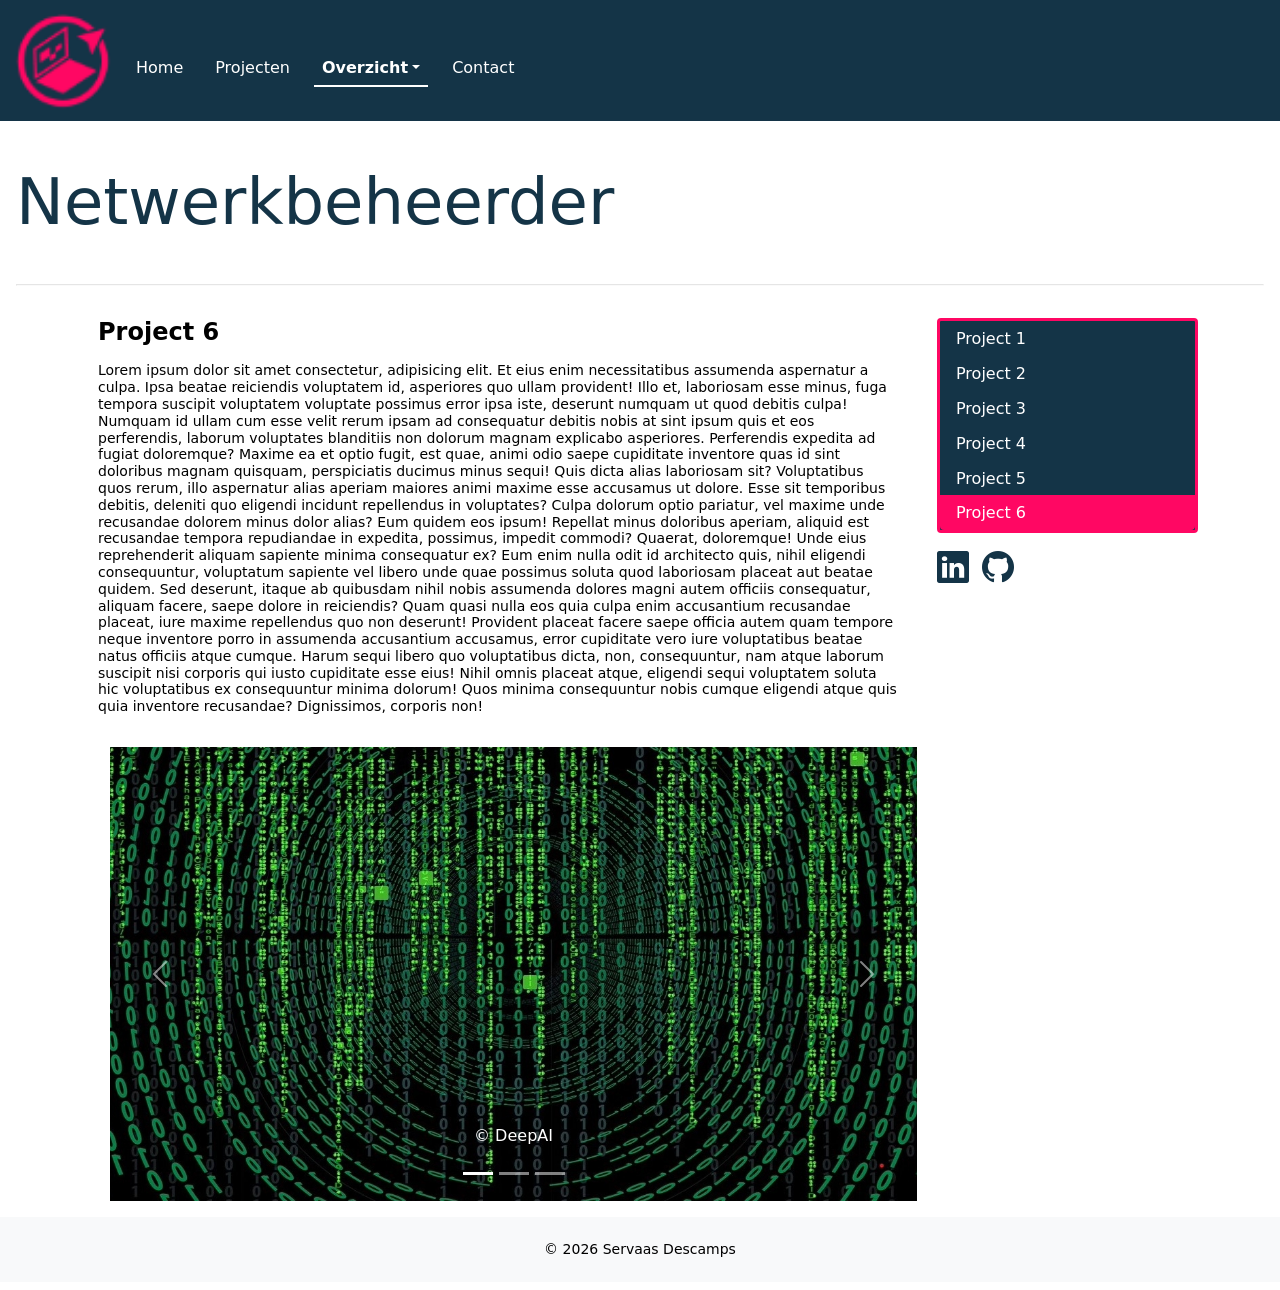
<file: portfolio_6.html>
<!DOCTYPE html>
<html lang="nl-BE">
<head>
    <meta charset="UTF-8">
    <meta name="viewport" content="width=device-width, initial-scale=1.0">
    <title>Project 6</title>

    <!-- reset css voor jouw html-bestand -->
    <link href="./css/reset.css" rel="stylesheet">
    <!-- Bootstrap CSS -->
    <link href="https://cdn.jsdelivr.net/npm/bootstrap@5.3.8/dist/css/bootstrap.min.css" rel="stylesheet">
    <!-- Bootstrap CSS icons: https://icons.getbootstrap.com/#usage -->
    <link rel="stylesheet" href="https://cdn.jsdelivr.net/npm/bootstrap-icons@1.13.1/font/bootstrap-icons.min.css">
    <!-- font css voor jouw html-bestand -->
    <link href="./css/fonts.css" rel="stylesheet">    
    <!-- eigen geschreven css voor jouw html-bestand -->
    <link href="./css/style.css" rel="stylesheet">    
    <!-- JavaScript: Bootstrap Bundle with Popper -->
    <script src="https://cdn.jsdelivr.net/npm/bootstrap@5.3.8/dist/js/bootstrap.bundle.min.js"defer>
    </script>
    <!-- eigen geschreven Javascript voor jouw html-bestand -->
    <script src="./Javascript/script.js" defer></script>

</head>

<body>
    <nav class="navbar navbar-expand-md sticky-top blauwe-achtergrond">
        <div class="container-fluid">
            <a class="witte-letters" href="index.html"><img src="./assets/Logo_ServaasDescamps.png" alt="Netwerkbeheerder Servaas Descamps" width="100" height="105">
            </a>
            <button class="navbar-toggler rode-achtergrond"type="button" data-bs-toggle="collapse" data-bs-target="#navbarSupportedContent"
                aria-controls="navbarSupportedContent" aria-expanded="false" aria-label="Toggle navigation">
                <span class="navbar-toggler-icon"></span>
            </button>
            <div class="collapse navbar-collapse" id="navbarSupportedContent">
            <ul class="navbar-nav nav-underline">
                <li class="nav-item">
                <li>
                    <a class="nav-link" aria-current="page" href="index.html">Home</a>
                </li>
                <li>
                    <a class="nav-link" href="portfolio.html">Projecten</a>
                </li>
                <li class="nav-item dropdown">
                    <a class="nav-link dropdown-toggle active" data-bs-toggle="dropdown" href="portfolio.html" role="button" aria-expanded="false">Overzicht</a>
                    <ul class="dropdown-menu blauwe-achtergrond">
                        <li><a class="dropdown-item" href="portfolio_1.html">Project 1</a></li>
                        <li><a class="dropdown-item" href="portfolio_2.html">Project 2</a></li>
                        <li><a class="dropdown-item" href="portfolio_3.html">Project 3</a></li>
                        <li><a class="dropdown-item" href="portfolio_4.html">Project 4</a></li>
                        <li><a class="dropdown-item" href="portfolio_5.html">Project 5</a></li>
                        <li><a class="dropdown-item active" href="portfolio_6.html">Project 6</a></li>
                    </ul>
                </li>
                <li class="nav-item">
                    <a class="nav-link" href="contact.html">Contact</a>
                </li>
            </ul>
            </div>
        </div>
    </nav>

    <header class="m-3">
        <h1 class="display-3 blauwe-letters">Netwerkbeheerder</h1>
        <hr>
    </header>

    <div class="container">
        <div class="row">
            <main class="col-md-9">
                <section id="portfolio-intro" class="row">
                    <article class="portfolio-item">
                        <h2 class="m-3">Project 6</h2>
                        <p class="h6 small m-3">Lorem ipsum dolor sit amet consectetur, adipisicing elit. Et eius enim necessitatibus assumenda aspernatur a culpa. Ipsa beatae reiciendis voluptatem id, asperiores quo ullam provident! Illo et, laboriosam esse minus, fuga tempora suscipit voluptatem voluptate possimus error ipsa iste, deserunt numquam ut quod debitis culpa! Numquam id ullam cum esse velit rerum ipsam ad consequatur debitis nobis at sint ipsum quis et eos perferendis, laborum voluptates blanditiis non dolorum magnam explicabo asperiores. Perferendis expedita ad fugiat doloremque? Maxime ea et optio fugit, est quae, animi odio saepe cupiditate inventore quas id sint doloribus magnam quisquam, perspiciatis ducimus minus sequi! Quis dicta alias laboriosam sit? Voluptatibus quos rerum, illo aspernatur alias aperiam maiores animi maxime esse accusamus ut dolore. Esse sit temporibus debitis, deleniti quo eligendi incidunt repellendus in voluptates? Culpa dolorum optio pariatur, vel maxime unde recusandae dolorem minus dolor alias? Eum quidem eos ipsum! Repellat minus doloribus aperiam, aliquid est recusandae tempora repudiandae in expedita, possimus, impedit commodi? Quaerat, doloremque! Unde eius reprehenderit aliquam sapiente minima consequatur ex? Eum enim nulla odit id architecto quis, nihil eligendi consequuntur, voluptatum sapiente vel libero unde quae possimus soluta quod laboriosam placeat aut beatae quidem. Sed deserunt, itaque ab quibusdam nihil nobis assumenda dolores magni autem officiis consequatur, aliquam facere, saepe dolore in reiciendis? Quam quasi nulla eos quia culpa enim accusantium recusandae placeat, iure maxime repellendus quo non deserunt! Provident placeat facere saepe officia autem quam tempore neque inventore porro in assumenda accusantium accusamus, error cupiditate vero iure voluptatibus beatae natus officiis atque cumque. Harum sequi libero quo voluptatibus dicta, non, consequuntur, nam atque laborum suscipit nisi corporis qui iusto cupiditate esse eius! Nihil omnis placeat atque, eligendi sequi voluptatem soluta hic voluptatibus ex consequuntur minima dolorum! Quos minima consequuntur nobis cumque eligendi atque quis quia inventore recusandae? Dignissimos, corporis non!</p>
                    </article>
                </section>
                                <section id="slider" class="row m-3 col-12">
                    <div id="carouselExampleIndicators" class="carousel slide" data-bs-ride="false">
                        <div class="carousel-indicators">
                        <button type="button" data-bs-target="#carouselExampleIndicators" data-bs-slide-to="0" class="active"
                            aria-current="true" aria-label="Slide 1"></button>
                        <button type="button" data-bs-target="#carouselExampleIndicators" data-bs-slide-to="1"
                            aria-label="Slide 2"></button>
                        <button type="button" data-bs-target="#carouselExampleIndicators" data-bs-slide-to="2"
                            aria-label="Slide 3"></button>                
                        </div>
                        <div class="carousel-inner">
                        <div class="carousel-item">
                            <img src="assets/resized 4.png" class="d-block w-100" alt="...">
                            <div class="carousel-caption d-none d-sm-block">
                            <p class="witte-letters">© DeepAI</p>
                            </div>
                        </div>
                        <div class="carousel-item">
                            <img src="assets/resized 5.png" class="d-block w-100" alt="...">
                            <div class="carousel-caption d-none d-sm-block">
                            <p class="witte-letters">© DeepAI</p>
                            </div>
                        </div>
                        <div class="carousel-item active">
                            <img src="assets/resized 6.jpg" class="d-block w-100" alt="...">
                            <div class="carousel-caption d-none d-sm-block">
                            <p class="witte-letters">© DeepAI</p>
                            </div>
                        </div>             
                        </div>
                        <button class="carousel-control-prev" type="button" data-bs-target="#carouselExampleIndicators"
                        data-bs-slide="prev">
                            <span class="carousel-control-prev-icon" aria-hidden="true"></span>
                            <span class="visually-hidden">Previous</span>
                        </button>
                        <button class="carousel-control-next" type="button" data-bs-target="#carouselExampleIndicators"
                        data-bs-slide="next">
                            <span class="carousel-control-next-icon" aria-hidden="true"></span>
                            <span class="visually-hidden">Next</span>
                        </button>
                    </div>
                </section>
            </main>
            <aside class="col-md-3">
                <ul class="list-group blauwe-achtergrond" id="projectlijst" role="tablist">
                    <a class="list-group-item list-group-item-action blauwe-achtergrond" data-toggle="list" href="portfolio_1.html" role="tab">Project 1</a>
                    <a class="list-group-item list-group-item-action blauwe-achtergrond" data-toggle="list" href="portfolio_2.html" role="tab">Project 2</a>
                    <a class="list-group-item list-group-item-action blauwe-achtergrond" data-toggle="list" href="portfolio_3.html" role="tab">Project 3</a>
                    <a class="list-group-item list-group-item-action blauwe-achtergrond" data-toggle="list" href="portfolio_4.html" role="tab">Project 4</a>
                    <a class="list-group-item list-group-item-action blauwe-achtergrond" data-toggle="list" href="portfolio_5.html" role="tab">Project 5</a>
                    <a class="list-group-item list-group-item-action rode-achtergrond active" data-toggle="list" href="portfolio_6.html" role="tab">Project 6</a>
                </ul>
                <ul class="list-inline socials">
                <li class="list-inline-item">
                    <a href="https://www.linkedin.com/in/servaas-descamps-7092b53a0/" target="_blank">
                    <i class="bi bi-linkedin blauwe-letters fs-2"></i>
                    </a>
                </li>
                <li class="list-inline-item">
                    <a href="https://github.com/servaasdescamps" target="_blank">
                    <i class="bi bi-github blauwe-letters fs-2"></i>
                    </a>
                </li>
            </aside>
        </div>
    </div>
    <footer class="container-fluid bg-light text-center h6 small p-4">&copy; <span id="year"></span> Servaas Descamps</footer>
</body>
</html>
</file>
<file: css/fonts.css>
html {
    display: block;
}

body {
    margin: 0px;
    font-family: system-ui, sans-serif;
    font-size: 16px;
    line-height: normal;
    color: #000;
    background-color: #fff;
}

/* ====== TEKST-ELEMENTEN ====== */

h1 {
    font-size: 2em;
    margin: 0.67em 0;
    font-weight: bold;
}

h2 {
    font-size: 1.5em;
    margin: 0.83em 0;
    font-weight: bold;
}

h3 {
    font-size: 1.17em;
    margin: 1em 0;
    font-weight: bold;
}

h4 {
    margin: 1.33em 0;
    font-weight: bold;
}

h5 {
    font-size: 0.83em;
    margin: 1.67em 0;
    font-weight: bold;
}

h6 {
    font-size: 0.67em;
    margin: 2.33em 0;
    font-weight: bold;
}

p {
    margin: 1em 0;
}

b, strong {
    font-weight: bolder;
}

i, em {
    font-style: italic;
}

small {
    font-size: 80%;
}

/* ====== LINKS ====== */

a {
    color: -webkit-link;
    text-decoration: underline;
    cursor: pointer;
}

/* ====== LIJSTEN ====== */

ul, menu, dir {
    display: block;
    list-style-type: disc;
    margin: 1em 0;
    padding-left: 40px;
}

ol {
    display: block;
    list-style-type: decimal;
    margin: 1em 0;
    padding-left: 40px;
}

li {
    display: list-item;
}

/* ====== TABELLEN ====== */

table {
    display: table;
    border-collapse: separate;
    box-sizing: border-box;
    border-spacing: 2px;
}

tr {
    display: table-row;
}

td, th {
    display: table-cell;
    vertical-align: inherit;
    padding: 1px;
}

th {
    font-weight: bold;
}

/* ====== FORMULIER-ELEMENTEN ====== */

button,
input,
select,
textarea {
    font-family: inherit;
    font-size: 100%;
    line-height: 1.15;
    margin: 0;
}

textarea {
    overflow: auto;
}

button {
    padding: 1px 6px;
}

input[type="checkbox"],
input[type="radio"] {
    box-sizing: border-box;
    padding: 0;
}

/* ====== MEDIA & FIGURE ====== */

img {
    display: inline-block;
}

figure {
    display: block;
    margin: 1em 40px;
}

/* ====== BLOCKQUOTE & CITE ====== */

blockquote {
    margin: 1em 40px;
}

pre {
    font-family: monospace;
    white-space: pre;
    margin: 1em 0;
}

/* ====== HR ====== */

hr {
    border-style: inset;
    border-width: 1px;
    margin: 0.5em auto;
}
</file>
<file: css/style.css>
.header img {
  float: left;
  width: 100px;
  height: 100px;
  background: #555;
}

.header h1 {
  position: relative;
  top: 18px;
  left: 10px;
}

.foto {
  width: 100%;
  height: auto;
}

.blauwe-achtergrond{
  background-color: #143447 !important;
  color:  #ffffff !important;
}

.blauwe-letters{
  color: #143447;
}

.rode-achtergrond{
  background-color: #ff0763;
  color: #ffffff !important;
}

.rode-letters{
  color: #ff0763;
}

.witte-letters .dropdown-item {
  color: #ffffff !important;
}

nav a {
  color: #ffffff !important;
}

.witte-achtergrond {
  background-color: #ffffff;
  color: #143447;
}

/* .projectlijst {
  background-color: #143447;
} */

.navbar .dropdown-menu {
    border: 3px solid #ff0763 !important;
    border-radius: 4px;
}

.dropdown-menu .dropdown-item:hover,
.dropdown-menu .dropdown-item:focus {
    color: #ff0763 !important;
    background-color: rgba(255, 7, 99, 0.1);
}
.dropdown-menu .dropdown-item.active {
  background-color: #ff0763 !important;
  color: #ffffff;
}

#projectlijst {
    border: 3px solid #ff0763;
    border-radius: 4px;
    padding: 0;
    list-style: none;
}

#projectlijst .list-group-item {
    color: #ffffff !important;
    background-color: #143447;
    border: none;
}

#projectlijst .list-group-item:hover,
#projectlijst .list-group-item:focus {
    color: #ff0763 !important;
    background-color: rgba(255, 7, 99, 0.1);
}

#projectlijst .list-group-item.active {
    background-color: #ff0763 !important;
    color: #ffffff !important;
}

.rode-letters{
  color:#ff0763 !important;
}

.witte-letters{
  color: #ffffff !important;
}
</file>
